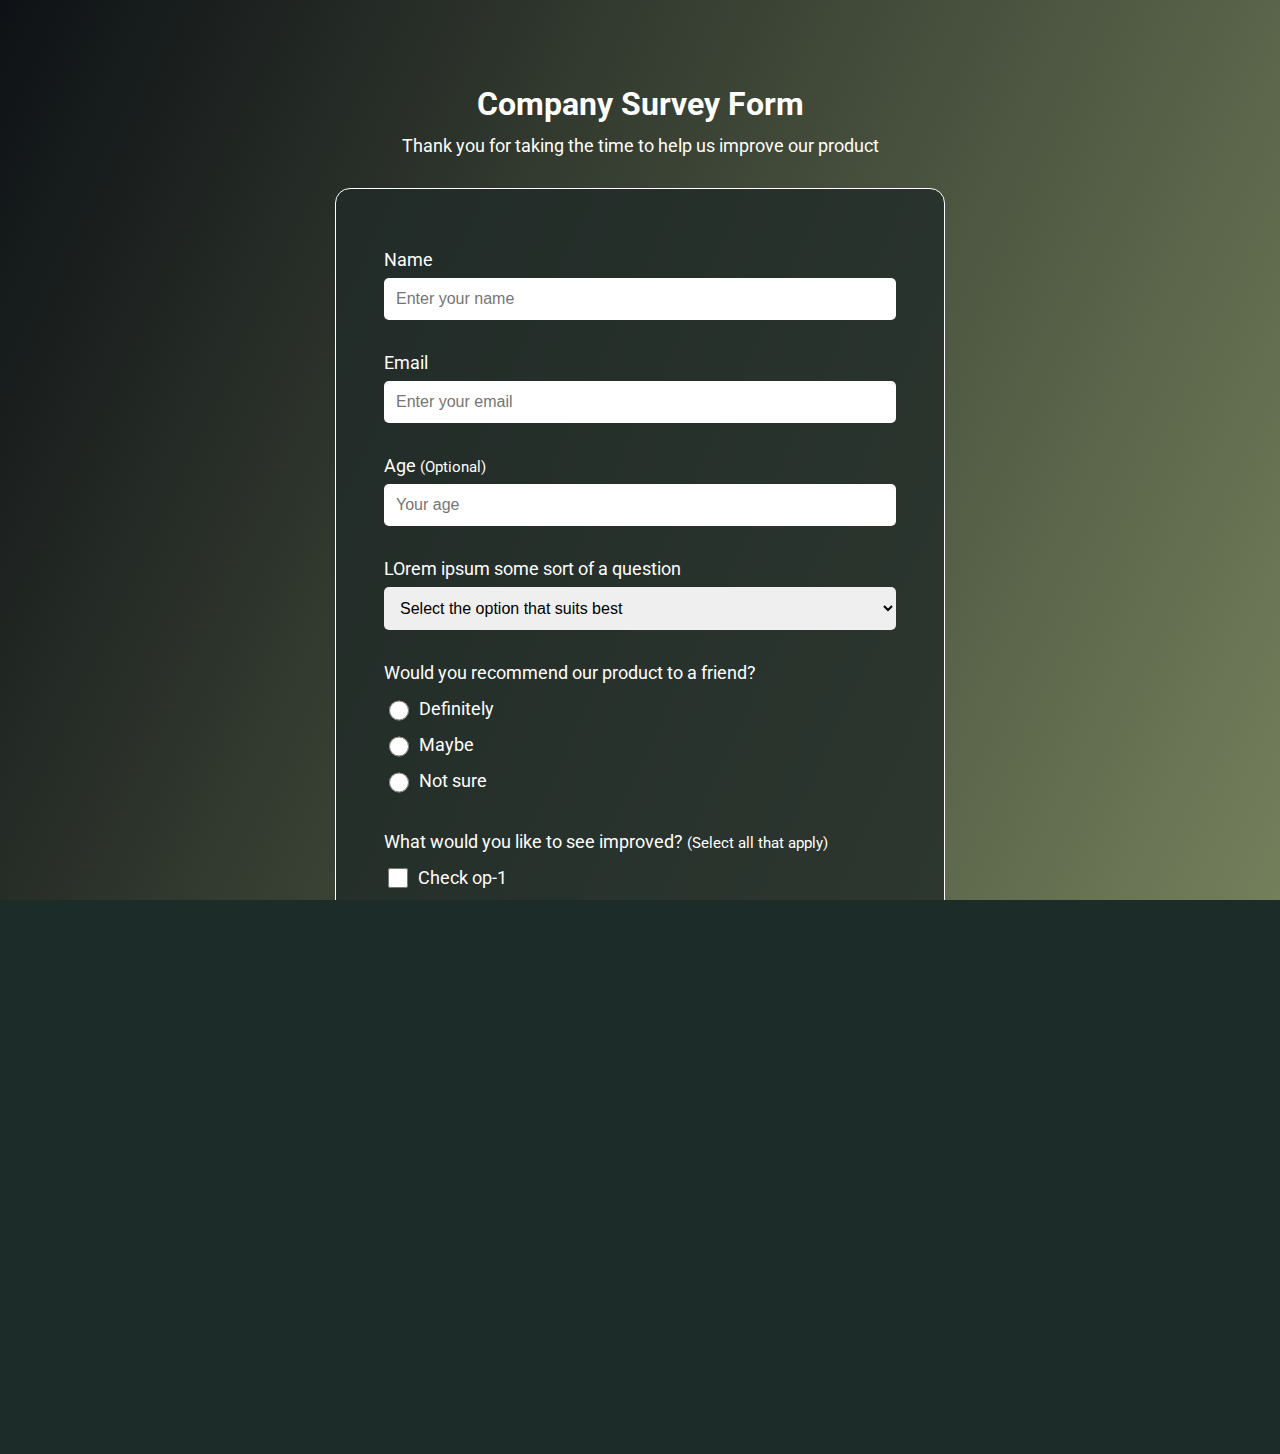
<file: CompanySurvey/index.html>
<!DOCTYPE html>
<html lang="en">

<head>
    <meta charset="UTF-8">
    <meta http-equiv="X-UA-Compatible" content="IE=edge">
    <meta name="viewport" content="width=device-width, initial-scale=1.0">
    <title>Company Form</title>
    <link rel="stylesheet" href="style.css" type="text/css">
</head>

<body>

    <div id="form-block">

        <header>
            <h1 id="title" class="text-center">Company Survey Form</h1>
            <p id="description" class="text-center">Thank you for taking the time to help us improve our product</p>
        </header>
        <form action="#" id="survey-form">
            <div class="input-block">

                <label id="name-label" for="name">Name</label>
                <input placeholder="Enter your name" type="text" id="name" name="name" required class="open-input">

            </div>
            <div class="input-block">

                <label id="email-label" for="email">Email</label>
                <input placeholder="Enter your email" type="email" id="email" name="email" required>

            </div>
            <div class="input-block">

                <label id="number-label" for="age">Age <span class="small">(Optional)</span></label>
                <input placeholder="Your age" min="18" max="25" type="number" name="age" id="number">
            </div>
            <div class="input-block">

                <p>LOrem ipsum some sort of a question</p>
                <select name="dropdown" id="dropdown">
                    <option value disabled selected>Select the option that suits best</option>
                    <option value="option2">Option 2</option>
                    <option value="option3">Option 3</option>
                    <option value="option">Option 4</option>
                    <option value="option">Option 5</option>
                </select>
            </div>
            <div class="input-block">

                <p>Would you recommend our product to a friend?</p>
                <label class="box-label"><input value="definitely" name="radio-selection"
                        type="radio">Definitely</label>
                <label class="box-label"><input value="Maybe" name="radio-selection" type="radio">Maybe</label>
                <label class="box-label"><input name="radio-selection" type="radio" value="Not sure">Not sure</label>

            </div>
            <div class="input-block">

                <p>What would you like to see improved? <span class="small">(Select all that apply)</span></p>
                <label class="box-label"><input type="checkbox" name="user-improve-sugg" value="check-op1">Check
                    op-1</label>
                <label class="box-label"><input type="checkbox" name="user-improve-sugg" value="check-op2">Check
                    op-2</label>
                <label class="box-label"><input type="checkbox" name="user-improve-sugg"
                        value="check-op3">Check-op-3</label>
                <label class="box-label"><input type="checkbox" name="user-improve-sugg"
                        value="check-op4">Check-op-4</label>
                <label class="box-label"><input type="checkbox" name="user-improve-sugg"
                        value="check-op5">Check-op-5</label>
                <label class="box-label"><input type="checkbox" name="user-improve-sugg"
                        value="check-op6">Check-op-6</label>
                <label class="box-label"><input type="checkbox" name="user-improve-sugg"
                        value="check-op7">Check-op-7</label>
            </div>
            <div class="input-block">

                <p for="comments">Any comments or suggestions?</p>
                <textarea name="comments" id="" cols="30" rows="5"></textarea>
            </div>
            <div class="input-block"><input type="submit" value="submit" id="submit"></div>

        </form>
    </div>




</body>

</html>
</file>
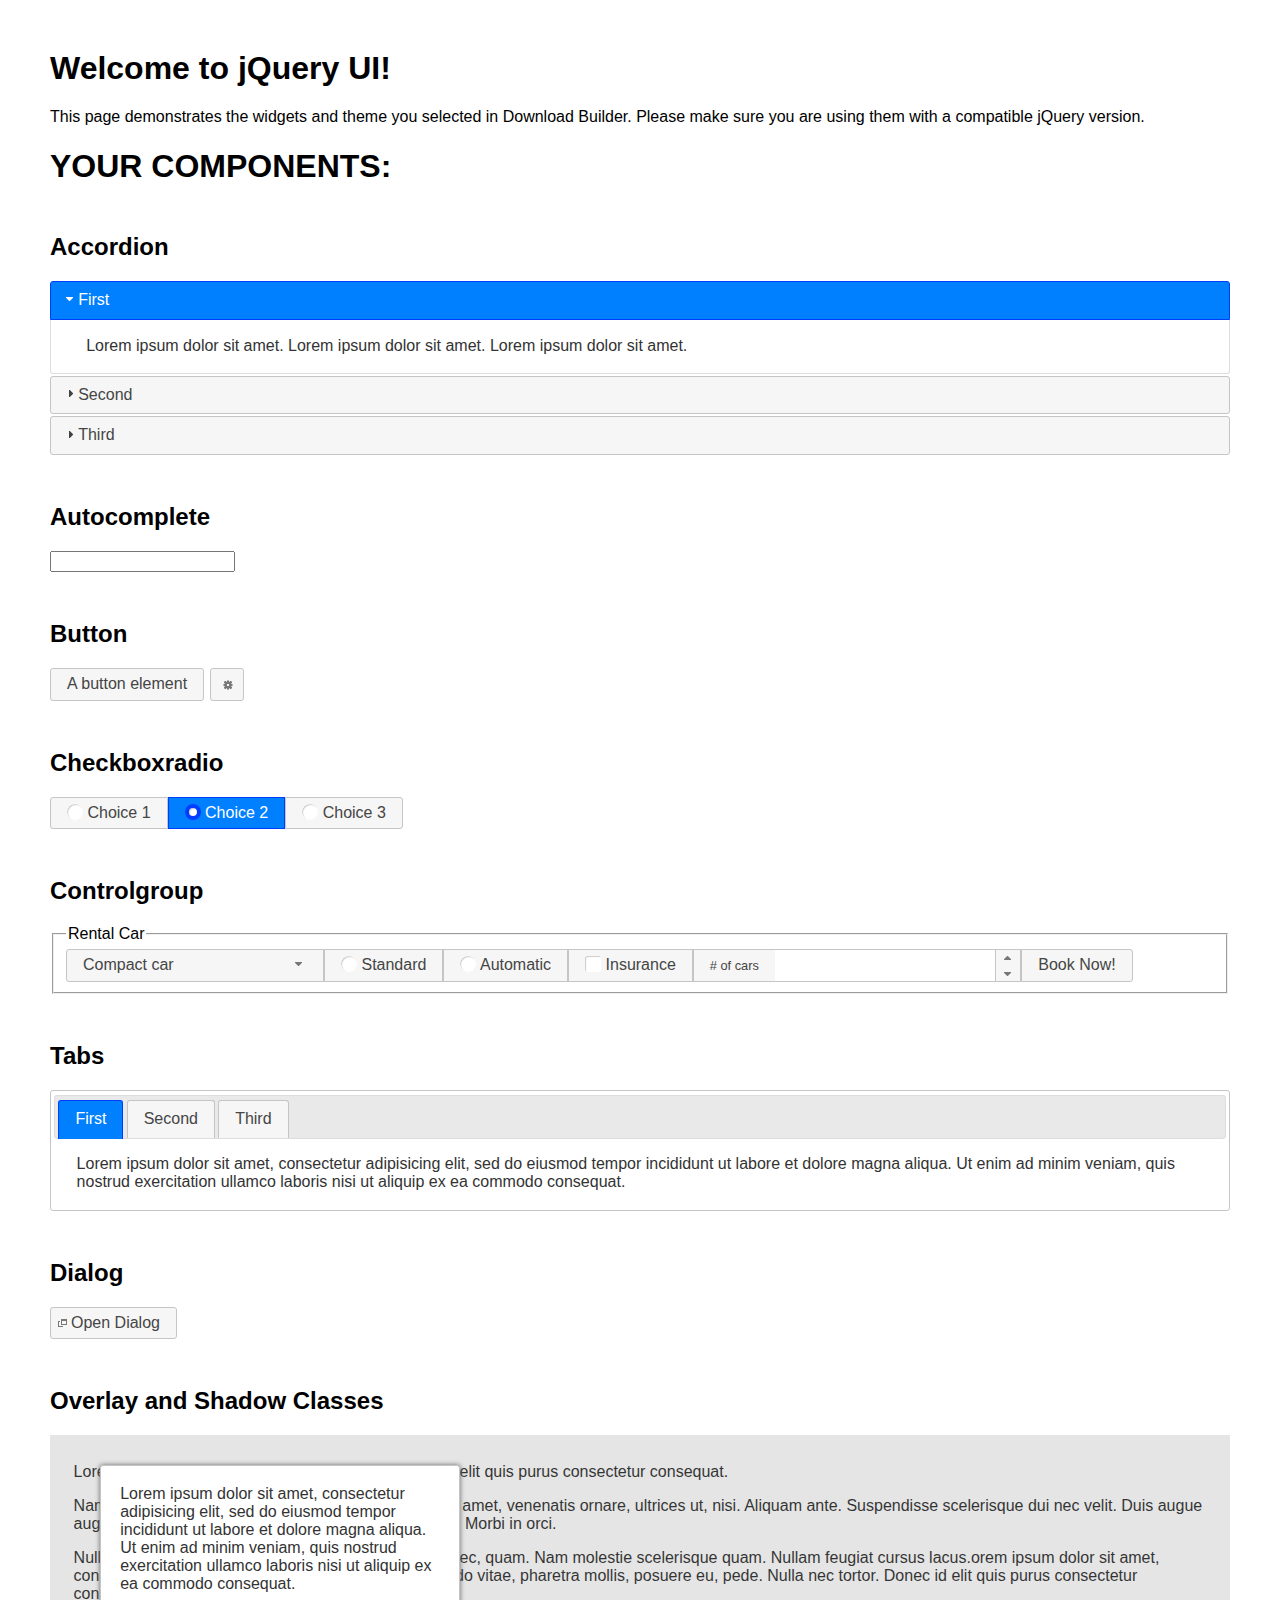
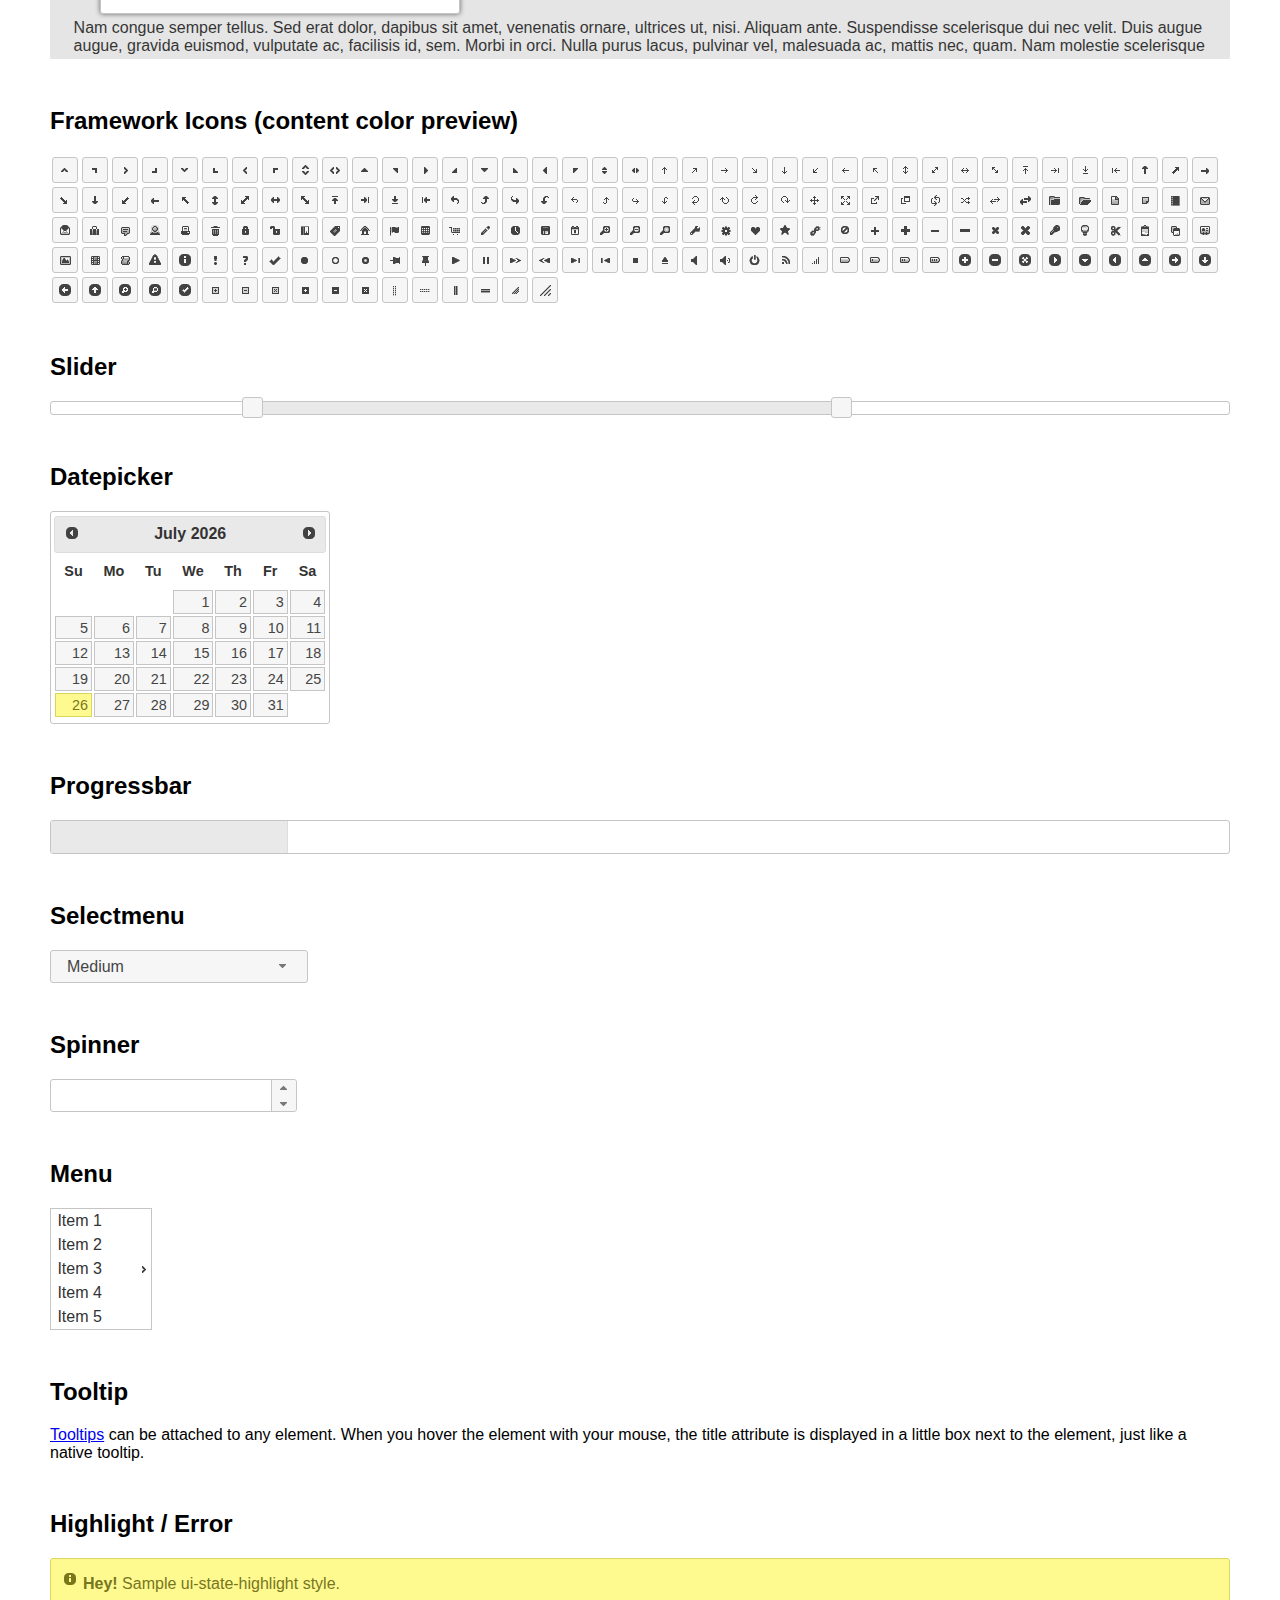
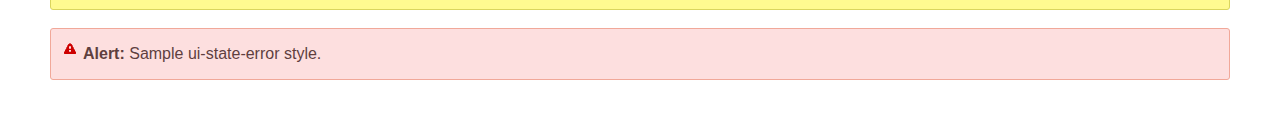
<file: jquery-ui-1.12.1.custom/index.html>
<!doctype html>
<html lang="us">
<head>
	<meta charset="utf-8">
	<title>jQuery UI Example Page</title>
	<link href="jquery-ui.css" rel="stylesheet">
	<style>
	body{
		font-family: "Trebuchet MS", sans-serif;
		margin: 50px;
	}
	.demoHeaders {
		margin-top: 2em;
	}
	#dialog-link {
		padding: .4em 1em .4em 20px;
		text-decoration: none;
		position: relative;
	}
	#dialog-link span.ui-icon {
		margin: 0 5px 0 0;
		position: absolute;
		left: .2em;
		top: 50%;
		margin-top: -8px;
	}
	#icons {
		margin: 0;
		padding: 0;
	}
	#icons li {
		margin: 2px;
		position: relative;
		padding: 4px 0;
		cursor: pointer;
		float: left;
		list-style: none;
	}
	#icons span.ui-icon {
		float: left;
		margin: 0 4px;
	}
	.fakewindowcontain .ui-widget-overlay {
		position: absolute;
	}
	select {
		width: 200px;
	}
	</style>
</head>
<body>

<h1>Welcome to jQuery UI!</h1>

<div class="ui-widget">
	<p>This page demonstrates the widgets and theme you selected in Download Builder. Please make sure you are using them with a compatible jQuery version.</p>
</div>

<h1>YOUR COMPONENTS:</h1>

<!-- Accordion -->
<h2 class="demoHeaders">Accordion</h2>
<div id="accordion">
	<h3>First</h3>
	<div>Lorem ipsum dolor sit amet. Lorem ipsum dolor sit amet. Lorem ipsum dolor sit amet.</div>
	<h3>Second</h3>
	<div>Phasellus mattis tincidunt nibh.</div>
	<h3>Third</h3>
	<div>Nam dui erat, auctor a, dignissim quis.</div>
</div>

<!-- Autocomplete -->
<h2 class="demoHeaders">Autocomplete</h2>
<div>
	<input id="autocomplete" title="type &quot;a&quot;">
</div>

<!-- Button -->
<h2 class="demoHeaders">Button</h2>
<button id="button">A button element</button>
<button id="button-icon">An icon-only button</button>

<!-- Checkboxradio -->
<h2 class="demoHeaders">Checkboxradio</h2>
<form style="margin-top: 1em;">
	<div id="radioset">
		<input type="radio" id="radio1" name="radio"><label for="radio1">Choice 1</label>
		<input type="radio" id="radio2" name="radio" checked="checked"><label for="radio2">Choice 2</label>
		<input type="radio" id="radio3" name="radio"><label for="radio3">Choice 3</label>
	</div>
</form>

<!-- Controlgroup -->
<h2 class="demoHeaders">Controlgroup</h2>
<fieldset>
	<legend>Rental Car</legend>
	<div id="controlgroup">
		<select id="car-type">
			<option>Compact car</option>
			<option>Midsize car</option>
			<option>Full size car</option>
			<option>SUV</option>
			<option>Luxury</option>
			<option>Truck</option>
			<option>Van</option>
		</select>
		<label for="transmission-standard">Standard</label>
		<input type="radio" name="transmission" id="transmission-standard">
		<label for="transmission-automatic">Automatic</label>
		<input type="radio" name="transmission" id="transmission-automatic">
		<label for="insurance">Insurance</label>
		<input type="checkbox" name="insurance" id="insurance">
		<label for="horizontal-spinner" class="ui-controlgroup-label"># of cars</label>
		<input id="horizontal-spinner" class="ui-spinner-input">
		<button>Book Now!</button>
	</div>
</fieldset>

<!-- Tabs -->
<h2 class="demoHeaders">Tabs</h2>
<div id="tabs">
	<ul>
		<li><a href="#tabs-1">First</a></li>
		<li><a href="#tabs-2">Second</a></li>
		<li><a href="#tabs-3">Third</a></li>
	</ul>
	<div id="tabs-1">Lorem ipsum dolor sit amet, consectetur adipisicing elit, sed do eiusmod tempor incididunt ut labore et dolore magna aliqua. Ut enim ad minim veniam, quis nostrud exercitation ullamco laboris nisi ut aliquip ex ea commodo consequat.</div>
	<div id="tabs-2">Phasellus mattis tincidunt nibh. Cras orci urna, blandit id, pretium vel, aliquet ornare, felis. Maecenas scelerisque sem non nisl. Fusce sed lorem in enim dictum bibendum.</div>
	<div id="tabs-3">Nam dui erat, auctor a, dignissim quis, sollicitudin eu, felis. Pellentesque nisi urna, interdum eget, sagittis et, consequat vestibulum, lacus. Mauris porttitor ullamcorper augue.</div>
</div>

<h2 class="demoHeaders">Dialog</h2>
<p>
	<button id="dialog-link" class="ui-button ui-corner-all ui-widget">
		<span class="ui-icon ui-icon-newwin"></span>Open Dialog
	</button>
</p>

<h2 class="demoHeaders">Overlay and Shadow Classes</h2>
<div style="position: relative; width: 96%; height: 200px; padding:1% 2%; overflow:hidden;" class="fakewindowcontain">
	<p>Lorem ipsum dolor sit amet,  Nulla nec tortor. Donec id elit quis purus consectetur consequat. </p><p>Nam congue semper tellus. Sed erat dolor, dapibus sit amet, venenatis ornare, ultrices ut, nisi. Aliquam ante. Suspendisse scelerisque dui nec velit. Duis augue augue, gravida euismod, vulputate ac, facilisis id, sem. Morbi in orci. </p><p>Nulla purus lacus, pulvinar vel, malesuada ac, mattis nec, quam. Nam molestie scelerisque quam. Nullam feugiat cursus lacus.orem ipsum dolor sit amet, consectetur adipiscing elit. Donec libero risus, commodo vitae, pharetra mollis, posuere eu, pede. Nulla nec tortor. Donec id elit quis purus consectetur consequat. </p><p>Nam congue semper tellus. Sed erat dolor, dapibus sit amet, venenatis ornare, ultrices ut, nisi. Aliquam ante. Suspendisse scelerisque dui nec velit. Duis augue augue, gravida euismod, vulputate ac, facilisis id, sem. Morbi in orci. Nulla purus lacus, pulvinar vel, malesuada ac, mattis nec, quam. Nam molestie scelerisque quam. </p><p>Nullam feugiat cursus lacus.orem ipsum dolor sit amet, consectetur adipiscing elit. Donec libero risus, commodo vitae, pharetra mollis, posuere eu, pede. Nulla nec tortor. Donec id elit quis purus consectetur consequat. Nam congue semper tellus. Sed erat dolor, dapibus sit amet, venenatis ornare, ultrices ut, nisi. Aliquam ante. </p><p>Suspendisse scelerisque dui nec velit. Duis augue augue, gravida euismod, vulputate ac, facilisis id, sem. Morbi in orci. Nulla purus lacus, pulvinar vel, malesuada ac, mattis nec, quam. Nam molestie scelerisque quam. Nullam feugiat cursus lacus.orem ipsum dolor sit amet, consectetur adipiscing elit. Donec libero risus, commodo vitae, pharetra mollis, posuere eu, pede. Nulla nec tortor. Donec id elit quis purus consectetur consequat. Nam congue semper tellus. Sed erat dolor, dapibus sit amet, venenatis ornare, ultrices ut, nisi. </p>

	<!-- ui-dialog -->
	<div class="ui-widget-overlay ui-front"></div>
	<div style="position: absolute; width: 320px; left: 50px; top: 30px; padding: 1.2em" class="ui-widget ui-front ui-widget-content ui-corner-all ui-widget-shadow">
		Lorem ipsum dolor sit amet, consectetur adipisicing elit, sed do eiusmod tempor incididunt ut labore et dolore magna aliqua. Ut enim ad minim veniam, quis nostrud exercitation ullamco laboris nisi ut aliquip ex ea commodo consequat.
	</div>

</div>

<!-- ui-dialog -->
<div id="dialog" title="Dialog Title">
	<p>Lorem ipsum dolor sit amet, consectetur adipisicing elit, sed do eiusmod tempor incididunt ut labore et dolore magna aliqua. Ut enim ad minim veniam, quis nostrud exercitation ullamco laboris nisi ut aliquip ex ea commodo consequat.</p>
</div>


<h2 class="demoHeaders">Framework Icons (content color preview)</h2>
<ul id="icons" class="ui-widget ui-helper-clearfix">
	<li class="ui-state-default ui-corner-all" title=".ui-icon-caret-1-n"><span class="ui-icon ui-icon-caret-1-n"></span></li>
	<li class="ui-state-default ui-corner-all" title=".ui-icon-caret-1-ne"><span class="ui-icon ui-icon-caret-1-ne"></span></li>
	<li class="ui-state-default ui-corner-all" title=".ui-icon-caret-1-e"><span class="ui-icon ui-icon-caret-1-e"></span></li>
	<li class="ui-state-default ui-corner-all" title=".ui-icon-caret-1-se"><span class="ui-icon ui-icon-caret-1-se"></span></li>
	<li class="ui-state-default ui-corner-all" title=".ui-icon-caret-1-s"><span class="ui-icon ui-icon-caret-1-s"></span></li>
	<li class="ui-state-default ui-corner-all" title=".ui-icon-caret-1-sw"><span class="ui-icon ui-icon-caret-1-sw"></span></li>
	<li class="ui-state-default ui-corner-all" title=".ui-icon-caret-1-w"><span class="ui-icon ui-icon-caret-1-w"></span></li>
	<li class="ui-state-default ui-corner-all" title=".ui-icon-caret-1-nw"><span class="ui-icon ui-icon-caret-1-nw"></span></li>
	<li class="ui-state-default ui-corner-all" title=".ui-icon-caret-2-n-s"><span class="ui-icon ui-icon-caret-2-n-s"></span></li>
	<li class="ui-state-default ui-corner-all" title=".ui-icon-caret-2-e-w"><span class="ui-icon ui-icon-caret-2-e-w"></span></li>
	<li class="ui-state-default ui-corner-all" title=".ui-icon-triangle-1-n"><span class="ui-icon ui-icon-triangle-1-n"></span></li>
	<li class="ui-state-default ui-corner-all" title=".ui-icon-triangle-1-ne"><span class="ui-icon ui-icon-triangle-1-ne"></span></li>
	<li class="ui-state-default ui-corner-all" title=".ui-icon-triangle-1-e"><span class="ui-icon ui-icon-triangle-1-e"></span></li>
	<li class="ui-state-default ui-corner-all" title=".ui-icon-triangle-1-se"><span class="ui-icon ui-icon-triangle-1-se"></span></li>
	<li class="ui-state-default ui-corner-all" title=".ui-icon-triangle-1-s"><span class="ui-icon ui-icon-triangle-1-s"></span></li>
	<li class="ui-state-default ui-corner-all" title=".ui-icon-triangle-1-sw"><span class="ui-icon ui-icon-triangle-1-sw"></span></li>
	<li class="ui-state-default ui-corner-all" title=".ui-icon-triangle-1-w"><span class="ui-icon ui-icon-triangle-1-w"></span></li>
	<li class="ui-state-default ui-corner-all" title=".ui-icon-triangle-1-nw"><span class="ui-icon ui-icon-triangle-1-nw"></span></li>
	<li class="ui-state-default ui-corner-all" title=".ui-icon-triangle-2-n-s"><span class="ui-icon ui-icon-triangle-2-n-s"></span></li>
	<li class="ui-state-default ui-corner-all" title=".ui-icon-triangle-2-e-w"><span class="ui-icon ui-icon-triangle-2-e-w"></span></li>
	<li class="ui-state-default ui-corner-all" title=".ui-icon-arrow-1-n"><span class="ui-icon ui-icon-arrow-1-n"></span></li>
	<li class="ui-state-default ui-corner-all" title=".ui-icon-arrow-1-ne"><span class="ui-icon ui-icon-arrow-1-ne"></span></li>
	<li class="ui-state-default ui-corner-all" title=".ui-icon-arrow-1-e"><span class="ui-icon ui-icon-arrow-1-e"></span></li>
	<li class="ui-state-default ui-corner-all" title=".ui-icon-arrow-1-se"><span class="ui-icon ui-icon-arrow-1-se"></span></li>
	<li class="ui-state-default ui-corner-all" title=".ui-icon-arrow-1-s"><span class="ui-icon ui-icon-arrow-1-s"></span></li>
	<li class="ui-state-default ui-corner-all" title=".ui-icon-arrow-1-sw"><span class="ui-icon ui-icon-arrow-1-sw"></span></li>
	<li class="ui-state-default ui-corner-all" title=".ui-icon-arrow-1-w"><span class="ui-icon ui-icon-arrow-1-w"></span></li>
	<li class="ui-state-default ui-corner-all" title=".ui-icon-arrow-1-nw"><span class="ui-icon ui-icon-arrow-1-nw"></span></li>
	<li class="ui-state-default ui-corner-all" title=".ui-icon-arrow-2-n-s"><span class="ui-icon ui-icon-arrow-2-n-s"></span></li>
	<li class="ui-state-default ui-corner-all" title=".ui-icon-arrow-2-ne-sw"><span class="ui-icon ui-icon-arrow-2-ne-sw"></span></li>
	<li class="ui-state-default ui-corner-all" title=".ui-icon-arrow-2-e-w"><span class="ui-icon ui-icon-arrow-2-e-w"></span></li>
	<li class="ui-state-default ui-corner-all" title=".ui-icon-arrow-2-se-nw"><span class="ui-icon ui-icon-arrow-2-se-nw"></span></li>
	<li class="ui-state-default ui-corner-all" title=".ui-icon-arrowstop-1-n"><span class="ui-icon ui-icon-arrowstop-1-n"></span></li>
	<li class="ui-state-default ui-corner-all" title=".ui-icon-arrowstop-1-e"><span class="ui-icon ui-icon-arrowstop-1-e"></span></li>
	<li class="ui-state-default ui-corner-all" title=".ui-icon-arrowstop-1-s"><span class="ui-icon ui-icon-arrowstop-1-s"></span></li>
	<li class="ui-state-default ui-corner-all" title=".ui-icon-arrowstop-1-w"><span class="ui-icon ui-icon-arrowstop-1-w"></span></li>
	<li class="ui-state-default ui-corner-all" title=".ui-icon-arrowthick-1-n"><span class="ui-icon ui-icon-arrowthick-1-n"></span></li>
	<li class="ui-state-default ui-corner-all" title=".ui-icon-arrowthick-1-ne"><span class="ui-icon ui-icon-arrowthick-1-ne"></span></li>
	<li class="ui-state-default ui-corner-all" title=".ui-icon-arrowthick-1-e"><span class="ui-icon ui-icon-arrowthick-1-e"></span></li>
	<li class="ui-state-default ui-corner-all" title=".ui-icon-arrowthick-1-se"><span class="ui-icon ui-icon-arrowthick-1-se"></span></li>
	<li class="ui-state-default ui-corner-all" title=".ui-icon-arrowthick-1-s"><span class="ui-icon ui-icon-arrowthick-1-s"></span></li>
	<li class="ui-state-default ui-corner-all" title=".ui-icon-arrowthick-1-sw"><span class="ui-icon ui-icon-arrowthick-1-sw"></span></li>
	<li class="ui-state-default ui-corner-all" title=".ui-icon-arrowthick-1-w"><span class="ui-icon ui-icon-arrowthick-1-w"></span></li>
	<li class="ui-state-default ui-corner-all" title=".ui-icon-arrowthick-1-nw"><span class="ui-icon ui-icon-arrowthick-1-nw"></span></li>
	<li class="ui-state-default ui-corner-all" title=".ui-icon-arrowthick-2-n-s"><span class="ui-icon ui-icon-arrowthick-2-n-s"></span></li>
	<li class="ui-state-default ui-corner-all" title=".ui-icon-arrowthick-2-ne-sw"><span class="ui-icon ui-icon-arrowthick-2-ne-sw"></span></li>
	<li class="ui-state-default ui-corner-all" title=".ui-icon-arrowthick-2-e-w"><span class="ui-icon ui-icon-arrowthick-2-e-w"></span></li>
	<li class="ui-state-default ui-corner-all" title=".ui-icon-arrowthick-2-se-nw"><span class="ui-icon ui-icon-arrowthick-2-se-nw"></span></li>
	<li class="ui-state-default ui-corner-all" title=".ui-icon-arrowthickstop-1-n"><span class="ui-icon ui-icon-arrowthickstop-1-n"></span></li>
	<li class="ui-state-default ui-corner-all" title=".ui-icon-arrowthickstop-1-e"><span class="ui-icon ui-icon-arrowthickstop-1-e"></span></li>
	<li class="ui-state-default ui-corner-all" title=".ui-icon-arrowthickstop-1-s"><span class="ui-icon ui-icon-arrowthickstop-1-s"></span></li>
	<li class="ui-state-default ui-corner-all" title=".ui-icon-arrowthickstop-1-w"><span class="ui-icon ui-icon-arrowthickstop-1-w"></span></li>
	<li class="ui-state-default ui-corner-all" title=".ui-icon-arrowreturnthick-1-w"><span class="ui-icon ui-icon-arrowreturnthick-1-w"></span></li>
	<li class="ui-state-default ui-corner-all" title=".ui-icon-arrowreturnthick-1-n"><span class="ui-icon ui-icon-arrowreturnthick-1-n"></span></li>
	<li class="ui-state-default ui-corner-all" title=".ui-icon-arrowreturnthick-1-e"><span class="ui-icon ui-icon-arrowreturnthick-1-e"></span></li>
	<li class="ui-state-default ui-corner-all" title=".ui-icon-arrowreturnthick-1-s"><span class="ui-icon ui-icon-arrowreturnthick-1-s"></span></li>
	<li class="ui-state-default ui-corner-all" title=".ui-icon-arrowreturn-1-w"><span class="ui-icon ui-icon-arrowreturn-1-w"></span></li>
	<li class="ui-state-default ui-corner-all" title=".ui-icon-arrowreturn-1-n"><span class="ui-icon ui-icon-arrowreturn-1-n"></span></li>
	<li class="ui-state-default ui-corner-all" title=".ui-icon-arrowreturn-1-e"><span class="ui-icon ui-icon-arrowreturn-1-e"></span></li>
	<li class="ui-state-default ui-corner-all" title=".ui-icon-arrowreturn-1-s"><span class="ui-icon ui-icon-arrowreturn-1-s"></span></li>
	<li class="ui-state-default ui-corner-all" title=".ui-icon-arrowrefresh-1-w"><span class="ui-icon ui-icon-arrowrefresh-1-w"></span></li>
	<li class="ui-state-default ui-corner-all" title=".ui-icon-arrowrefresh-1-n"><span class="ui-icon ui-icon-arrowrefresh-1-n"></span></li>
	<li class="ui-state-default ui-corner-all" title=".ui-icon-arrowrefresh-1-e"><span class="ui-icon ui-icon-arrowrefresh-1-e"></span></li>
	<li class="ui-state-default ui-corner-all" title=".ui-icon-arrowrefresh-1-s"><span class="ui-icon ui-icon-arrowrefresh-1-s"></span></li>
	<li class="ui-state-default ui-corner-all" title=".ui-icon-arrow-4"><span class="ui-icon ui-icon-arrow-4"></span></li>
	<li class="ui-state-default ui-corner-all" title=".ui-icon-arrow-4-diag"><span class="ui-icon ui-icon-arrow-4-diag"></span></li>
	<li class="ui-state-default ui-corner-all" title=".ui-icon-extlink"><span class="ui-icon ui-icon-extlink"></span></li>
	<li class="ui-state-default ui-corner-all" title=".ui-icon-newwin"><span class="ui-icon ui-icon-newwin"></span></li>
	<li class="ui-state-default ui-corner-all" title=".ui-icon-refresh"><span class="ui-icon ui-icon-refresh"></span></li>
	<li class="ui-state-default ui-corner-all" title=".ui-icon-shuffle"><span class="ui-icon ui-icon-shuffle"></span></li>
	<li class="ui-state-default ui-corner-all" title=".ui-icon-transfer-e-w"><span class="ui-icon ui-icon-transfer-e-w"></span></li>
	<li class="ui-state-default ui-corner-all" title=".ui-icon-transferthick-e-w"><span class="ui-icon ui-icon-transferthick-e-w"></span></li>
	<li class="ui-state-default ui-corner-all" title=".ui-icon-folder-collapsed"><span class="ui-icon ui-icon-folder-collapsed"></span></li>
	<li class="ui-state-default ui-corner-all" title=".ui-icon-folder-open"><span class="ui-icon ui-icon-folder-open"></span></li>
	<li class="ui-state-default ui-corner-all" title=".ui-icon-document"><span class="ui-icon ui-icon-document"></span></li>
	<li class="ui-state-default ui-corner-all" title=".ui-icon-document-b"><span class="ui-icon ui-icon-document-b"></span></li>
	<li class="ui-state-default ui-corner-all" title=".ui-icon-note"><span class="ui-icon ui-icon-note"></span></li>
	<li class="ui-state-default ui-corner-all" title=".ui-icon-mail-closed"><span class="ui-icon ui-icon-mail-closed"></span></li>
	<li class="ui-state-default ui-corner-all" title=".ui-icon-mail-open"><span class="ui-icon ui-icon-mail-open"></span></li>
	<li class="ui-state-default ui-corner-all" title=".ui-icon-suitcase"><span class="ui-icon ui-icon-suitcase"></span></li>
	<li class="ui-state-default ui-corner-all" title=".ui-icon-comment"><span class="ui-icon ui-icon-comment"></span></li>
	<li class="ui-state-default ui-corner-all" title=".ui-icon-person"><span class="ui-icon ui-icon-person"></span></li>
	<li class="ui-state-default ui-corner-all" title=".ui-icon-print"><span class="ui-icon ui-icon-print"></span></li>
	<li class="ui-state-default ui-corner-all" title=".ui-icon-trash"><span class="ui-icon ui-icon-trash"></span></li>
	<li class="ui-state-default ui-corner-all" title=".ui-icon-locked"><span class="ui-icon ui-icon-locked"></span></li>
	<li class="ui-state-default ui-corner-all" title=".ui-icon-unlocked"><span class="ui-icon ui-icon-unlocked"></span></li>
	<li class="ui-state-default ui-corner-all" title=".ui-icon-bookmark"><span class="ui-icon ui-icon-bookmark"></span></li>
	<li class="ui-state-default ui-corner-all" title=".ui-icon-tag"><span class="ui-icon ui-icon-tag"></span></li>
	<li class="ui-state-default ui-corner-all" title=".ui-icon-home"><span class="ui-icon ui-icon-home"></span></li>
	<li class="ui-state-default ui-corner-all" title=".ui-icon-flag"><span class="ui-icon ui-icon-flag"></span></li>
	<li class="ui-state-default ui-corner-all" title=".ui-icon-calculator"><span class="ui-icon ui-icon-calculator"></span></li>
	<li class="ui-state-default ui-corner-all" title=".ui-icon-cart"><span class="ui-icon ui-icon-cart"></span></li>
	<li class="ui-state-default ui-corner-all" title=".ui-icon-pencil"><span class="ui-icon ui-icon-pencil"></span></li>
	<li class="ui-state-default ui-corner-all" title=".ui-icon-clock"><span class="ui-icon ui-icon-clock"></span></li>
	<li class="ui-state-default ui-corner-all" title=".ui-icon-disk"><span class="ui-icon ui-icon-disk"></span></li>
	<li class="ui-state-default ui-corner-all" title=".ui-icon-calendar"><span class="ui-icon ui-icon-calendar"></span></li>
	<li class="ui-state-default ui-corner-all" title=".ui-icon-zoomin"><span class="ui-icon ui-icon-zoomin"></span></li>
	<li class="ui-state-default ui-corner-all" title=".ui-icon-zoomout"><span class="ui-icon ui-icon-zoomout"></span></li>
	<li class="ui-state-default ui-corner-all" title=".ui-icon-search"><span class="ui-icon ui-icon-search"></span></li>
	<li class="ui-state-default ui-corner-all" title=".ui-icon-wrench"><span class="ui-icon ui-icon-wrench"></span></li>
	<li class="ui-state-default ui-corner-all" title=".ui-icon-gear"><span class="ui-icon ui-icon-gear"></span></li>
	<li class="ui-state-default ui-corner-all" title=".ui-icon-heart"><span class="ui-icon ui-icon-heart"></span></li>
	<li class="ui-state-default ui-corner-all" title=".ui-icon-star"><span class="ui-icon ui-icon-star"></span></li>
	<li class="ui-state-default ui-corner-all" title=".ui-icon-link"><span class="ui-icon ui-icon-link"></span></li>
	<li class="ui-state-default ui-corner-all" title=".ui-icon-cancel"><span class="ui-icon ui-icon-cancel"></span></li>
	<li class="ui-state-default ui-corner-all" title=".ui-icon-plus"><span class="ui-icon ui-icon-plus"></span></li>
	<li class="ui-state-default ui-corner-all" title=".ui-icon-plusthick"><span class="ui-icon ui-icon-plusthick"></span></li>
	<li class="ui-state-default ui-corner-all" title=".ui-icon-minus"><span class="ui-icon ui-icon-minus"></span></li>
	<li class="ui-state-default ui-corner-all" title=".ui-icon-minusthick"><span class="ui-icon ui-icon-minusthick"></span></li>
	<li class="ui-state-default ui-corner-all" title=".ui-icon-close"><span class="ui-icon ui-icon-close"></span></li>
	<li class="ui-state-default ui-corner-all" title=".ui-icon-closethick"><span class="ui-icon ui-icon-closethick"></span></li>
	<li class="ui-state-default ui-corner-all" title=".ui-icon-key"><span class="ui-icon ui-icon-key"></span></li>
	<li class="ui-state-default ui-corner-all" title=".ui-icon-lightbulb"><span class="ui-icon ui-icon-lightbulb"></span></li>
	<li class="ui-state-default ui-corner-all" title=".ui-icon-scissors"><span class="ui-icon ui-icon-scissors"></span></li>
	<li class="ui-state-default ui-corner-all" title=".ui-icon-clipboard"><span class="ui-icon ui-icon-clipboard"></span></li>
	<li class="ui-state-default ui-corner-all" title=".ui-icon-copy"><span class="ui-icon ui-icon-copy"></span></li>
	<li class="ui-state-default ui-corner-all" title=".ui-icon-contact"><span class="ui-icon ui-icon-contact"></span></li>
	<li class="ui-state-default ui-corner-all" title=".ui-icon-image"><span class="ui-icon ui-icon-image"></span></li>
	<li class="ui-state-default ui-corner-all" title=".ui-icon-video"><span class="ui-icon ui-icon-video"></span></li>
	<li class="ui-state-default ui-corner-all" title=".ui-icon-script"><span class="ui-icon ui-icon-script"></span></li>
	<li class="ui-state-default ui-corner-all" title=".ui-icon-alert"><span class="ui-icon ui-icon-alert"></span></li>
	<li class="ui-state-default ui-corner-all" title=".ui-icon-info"><span class="ui-icon ui-icon-info"></span></li>
	<li class="ui-state-default ui-corner-all" title=".ui-icon-notice"><span class="ui-icon ui-icon-notice"></span></li>
	<li class="ui-state-default ui-corner-all" title=".ui-icon-help"><span class="ui-icon ui-icon-help"></span></li>
	<li class="ui-state-default ui-corner-all" title=".ui-icon-check"><span class="ui-icon ui-icon-check"></span></li>
	<li class="ui-state-default ui-corner-all" title=".ui-icon-bullet"><span class="ui-icon ui-icon-bullet"></span></li>
	<li class="ui-state-default ui-corner-all" title=".ui-icon-radio-off"><span class="ui-icon ui-icon-radio-off"></span></li>
	<li class="ui-state-default ui-corner-all" title=".ui-icon-radio-on"><span class="ui-icon ui-icon-radio-on"></span></li>
	<li class="ui-state-default ui-corner-all" title=".ui-icon-pin-w"><span class="ui-icon ui-icon-pin-w"></span></li>
	<li class="ui-state-default ui-corner-all" title=".ui-icon-pin-s"><span class="ui-icon ui-icon-pin-s"></span></li>
	<li class="ui-state-default ui-corner-all" title=".ui-icon-play"><span class="ui-icon ui-icon-play"></span></li>
	<li class="ui-state-default ui-corner-all" title=".ui-icon-pause"><span class="ui-icon ui-icon-pause"></span></li>
	<li class="ui-state-default ui-corner-all" title=".ui-icon-seek-next"><span class="ui-icon ui-icon-seek-next"></span></li>
	<li class="ui-state-default ui-corner-all" title=".ui-icon-seek-prev"><span class="ui-icon ui-icon-seek-prev"></span></li>
	<li class="ui-state-default ui-corner-all" title=".ui-icon-seek-end"><span class="ui-icon ui-icon-seek-end"></span></li>
	<li class="ui-state-default ui-corner-all" title=".ui-icon-seek-first"><span class="ui-icon ui-icon-seek-first"></span></li>
	<li class="ui-state-default ui-corner-all" title=".ui-icon-stop"><span class="ui-icon ui-icon-stop"></span></li>
	<li class="ui-state-default ui-corner-all" title=".ui-icon-eject"><span class="ui-icon ui-icon-eject"></span></li>
	<li class="ui-state-default ui-corner-all" title=".ui-icon-volume-off"><span class="ui-icon ui-icon-volume-off"></span></li>
	<li class="ui-state-default ui-corner-all" title=".ui-icon-volume-on"><span class="ui-icon ui-icon-volume-on"></span></li>
	<li class="ui-state-default ui-corner-all" title=".ui-icon-power"><span class="ui-icon ui-icon-power"></span></li>
	<li class="ui-state-default ui-corner-all" title=".ui-icon-signal-diag"><span class="ui-icon ui-icon-signal-diag"></span></li>
	<li class="ui-state-default ui-corner-all" title=".ui-icon-signal"><span class="ui-icon ui-icon-signal"></span></li>
	<li class="ui-state-default ui-corner-all" title=".ui-icon-battery-0"><span class="ui-icon ui-icon-battery-0"></span></li>
	<li class="ui-state-default ui-corner-all" title=".ui-icon-battery-1"><span class="ui-icon ui-icon-battery-1"></span></li>
	<li class="ui-state-default ui-corner-all" title=".ui-icon-battery-2"><span class="ui-icon ui-icon-battery-2"></span></li>
	<li class="ui-state-default ui-corner-all" title=".ui-icon-battery-3"><span class="ui-icon ui-icon-battery-3"></span></li>
	<li class="ui-state-default ui-corner-all" title=".ui-icon-circle-plus"><span class="ui-icon ui-icon-circle-plus"></span></li>
	<li class="ui-state-default ui-corner-all" title=".ui-icon-circle-minus"><span class="ui-icon ui-icon-circle-minus"></span></li>
	<li class="ui-state-default ui-corner-all" title=".ui-icon-circle-close"><span class="ui-icon ui-icon-circle-close"></span></li>
	<li class="ui-state-default ui-corner-all" title=".ui-icon-circle-triangle-e"><span class="ui-icon ui-icon-circle-triangle-e"></span></li>
	<li class="ui-state-default ui-corner-all" title=".ui-icon-circle-triangle-s"><span class="ui-icon ui-icon-circle-triangle-s"></span></li>
	<li class="ui-state-default ui-corner-all" title=".ui-icon-circle-triangle-w"><span class="ui-icon ui-icon-circle-triangle-w"></span></li>
	<li class="ui-state-default ui-corner-all" title=".ui-icon-circle-triangle-n"><span class="ui-icon ui-icon-circle-triangle-n"></span></li>
	<li class="ui-state-default ui-corner-all" title=".ui-icon-circle-arrow-e"><span class="ui-icon ui-icon-circle-arrow-e"></span></li>
	<li class="ui-state-default ui-corner-all" title=".ui-icon-circle-arrow-s"><span class="ui-icon ui-icon-circle-arrow-s"></span></li>
	<li class="ui-state-default ui-corner-all" title=".ui-icon-circle-arrow-w"><span class="ui-icon ui-icon-circle-arrow-w"></span></li>
	<li class="ui-state-default ui-corner-all" title=".ui-icon-circle-arrow-n"><span class="ui-icon ui-icon-circle-arrow-n"></span></li>
	<li class="ui-state-default ui-corner-all" title=".ui-icon-circle-zoomin"><span class="ui-icon ui-icon-circle-zoomin"></span></li>
	<li class="ui-state-default ui-corner-all" title=".ui-icon-circle-zoomout"><span class="ui-icon ui-icon-circle-zoomout"></span></li>
	<li class="ui-state-default ui-corner-all" title=".ui-icon-circle-check"><span class="ui-icon ui-icon-circle-check"></span></li>
	<li class="ui-state-default ui-corner-all" title=".ui-icon-circlesmall-plus"><span class="ui-icon ui-icon-circlesmall-plus"></span></li>
	<li class="ui-state-default ui-corner-all" title=".ui-icon-circlesmall-minus"><span class="ui-icon ui-icon-circlesmall-minus"></span></li>
	<li class="ui-state-default ui-corner-all" title=".ui-icon-circlesmall-close"><span class="ui-icon ui-icon-circlesmall-close"></span></li>
	<li class="ui-state-default ui-corner-all" title=".ui-icon-squaresmall-plus"><span class="ui-icon ui-icon-squaresmall-plus"></span></li>
	<li class="ui-state-default ui-corner-all" title=".ui-icon-squaresmall-minus"><span class="ui-icon ui-icon-squaresmall-minus"></span></li>
	<li class="ui-state-default ui-corner-all" title=".ui-icon-squaresmall-close"><span class="ui-icon ui-icon-squaresmall-close"></span></li>
	<li class="ui-state-default ui-corner-all" title=".ui-icon-grip-dotted-vertical"><span class="ui-icon ui-icon-grip-dotted-vertical"></span></li>
	<li class="ui-state-default ui-corner-all" title=".ui-icon-grip-dotted-horizontal"><span class="ui-icon ui-icon-grip-dotted-horizontal"></span></li>
	<li class="ui-state-default ui-corner-all" title=".ui-icon-grip-solid-vertical"><span class="ui-icon ui-icon-grip-solid-vertical"></span></li>
	<li class="ui-state-default ui-corner-all" title=".ui-icon-grip-solid-horizontal"><span class="ui-icon ui-icon-grip-solid-horizontal"></span></li>
	<li class="ui-state-default ui-corner-all" title=".ui-icon-gripsmall-diagonal-se"><span class="ui-icon ui-icon-gripsmall-diagonal-se"></span></li>
	<li class="ui-state-default ui-corner-all" title=".ui-icon-grip-diagonal-se"><span class="ui-icon ui-icon-grip-diagonal-se"></span></li>
</ul>

<!-- Slider -->
<h2 class="demoHeaders">Slider</h2>
<div id="slider"></div>

<!-- Datepicker -->
<h2 class="demoHeaders">Datepicker</h2>
<div id="datepicker"></div>

<!-- Progressbar -->
<h2 class="demoHeaders">Progressbar</h2>
<div id="progressbar"></div>

<!-- Progressbar -->
<h2 class="demoHeaders">Selectmenu</h2>
<select id="selectmenu">
	<option>Slower</option>
	<option>Slow</option>
	<option selected="selected">Medium</option>
	<option>Fast</option>
	<option>Faster</option>
</select>

<!-- Spinner -->
<h2 class="demoHeaders">Spinner</h2>
<input id="spinner">

<!-- Menu -->
<h2 class="demoHeaders">Menu</h2>
<ul style="width:100px;" id="menu">
	<li><div>Item 1</div></li>
	<li><div>Item 2</div></li>
	<li><div>Item 3</div>
		<ul>
			<li><div>Item 3-1</div></li>
			<li><div>Item 3-2</div></li>
			<li><div>Item 3-3</div></li>
			<li><div>Item 3-4</div></li>
			<li><div>Item 3-5</div></li>
		</ul>
	</li>
	<li><div>Item 4</div></li>
	<li><div>Item 5</div></li>
</ul>

<!-- Tooltip -->
<h2 class="demoHeaders">Tooltip</h2>
<p id="tooltip">
	<a href="#" title="That&apos;s what this widget is">Tooltips</a> can be attached to any element. When you hover
the element with your mouse, the title attribute is displayed in a little box next to the element, just like a native tooltip.
</p>

<!-- Highlight / Error -->
<h2 class="demoHeaders">Highlight / Error</h2>
<div class="ui-widget">
	<div class="ui-state-highlight ui-corner-all" style="margin-top: 20px; padding: 0 .7em;">
		<p><span class="ui-icon ui-icon-info" style="float: left; margin-right: .3em;"></span>
		<strong>Hey!</strong> Sample ui-state-highlight style.</p>
	</div>
</div>
<br>
<div class="ui-widget">
	<div class="ui-state-error ui-corner-all" style="padding: 0 .7em;">
		<p><span class="ui-icon ui-icon-alert" style="float: left; margin-right: .3em;"></span>
		<strong>Alert:</strong> Sample ui-state-error style.</p>
	</div>
</div>

<script src="external/jquery/jquery.js"></script>
<script src="jquery-ui.js"></script>
<script>
$( "#accordion" ).accordion();

var availableTags = [
	"ActionScript",
	"AppleScript",
	"Asp",
	"BASIC",
	"C",
	"C++",
	"Clojure",
	"COBOL",
	"ColdFusion",
	"Erlang",
	"Fortran",
	"Groovy",
	"Haskell",
	"Java",
	"JavaScript",
	"Lisp",
	"Perl",
	"PHP",
	"Python",
	"Ruby",
	"Scala",
	"Scheme"
];
$( "#autocomplete" ).autocomplete({
	source: availableTags
});

$( "#button" ).button();
$( "#button-icon" ).button({
	icon: "ui-icon-gear",
	showLabel: false
});

$( "#radioset" ).buttonset();

$( "#controlgroup" ).controlgroup();

$( "#tabs" ).tabs();

$( "#dialog" ).dialog({
	autoOpen: false,
	width: 400,
	buttons: [
		{
			text: "Ok",
			click: function() {
				$( this ).dialog( "close" );
			}
		},
		{
			text: "Cancel",
			click: function() {
				$( this ).dialog( "close" );
			}
		}
	]
});

// Link to open the dialog
$( "#dialog-link" ).click(function( event ) {
	$( "#dialog" ).dialog( "open" );
	event.preventDefault();
});

$( "#datepicker" ).datepicker({
	inline: true
});

$( "#slider" ).slider({
	range: true,
	values: [ 17, 67 ]
});

$( "#progressbar" ).progressbar({
	value: 20
});

$( "#spinner" ).spinner();

$( "#menu" ).menu();

$( "#tooltip" ).tooltip();

$( "#selectmenu" ).selectmenu();

// Hover states on the static widgets
$( "#dialog-link, #icons li" ).hover(
	function() {
		$( this ).addClass( "ui-state-hover" );
	},
	function() {
		$( this ).removeClass( "ui-state-hover" );
	}
);
</script>
</body>
</html>
</file>
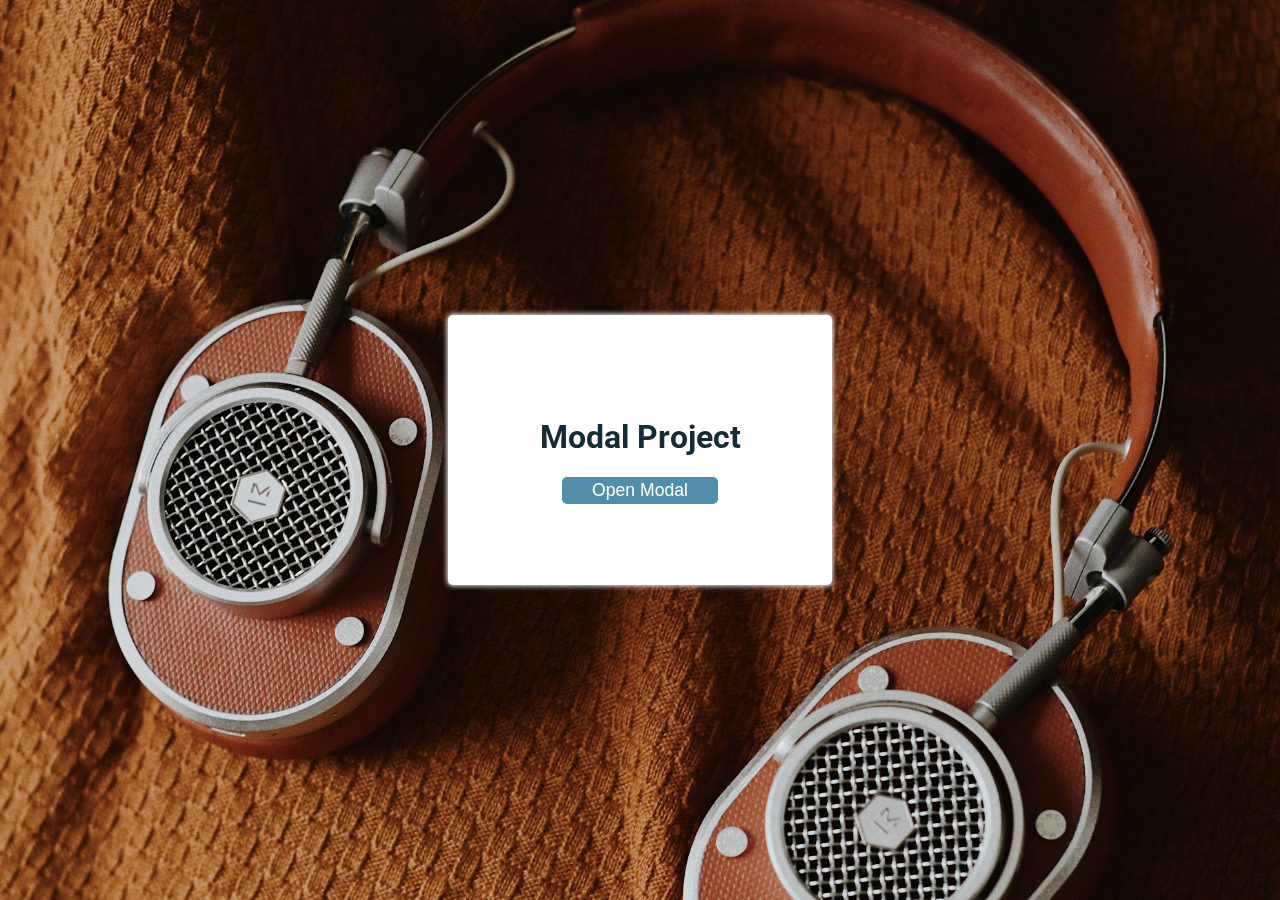
<file: Modal/index.html>
<!DOCTYPE html>
<html lang="en">

<head>
    <meta charset="UTF-8">
    <meta http-equiv="X-UA-Compatible" content="IE=edge">
    <meta name="viewport" content="width=device-width, initial-scale=1.0">
    <title>Modal Project</title>
    <link rel="stylesheet" href="style.css" type="text/css">
    <link rel="stylesheet" href="small-screen.css" type="text/css" media="screen and (max-width:600px)">
    <link rel="stylesheet" href="wide-screen.css" type="text/css" media="screen and (min-width:900px) ">
    <link rel="stylesheet" href="medium-screen.css" type="text/css" media="screen and (max-width:900px) and (min-width:600px)">




</head>

<body>
    <!-- hero -->
    <header class="hero">
        <div class="banner">
            <h1>Modal Project</h1>
            <button class="btn modal-btn">Open Modal</button>
        </div>
    </header>
    <!-- end of hero -->
    <!-- modal -->
    <div class="modal-overlay">
        <div class="modal-container">
            <h3>Subscribe to our Newsletr?</h3>
            <form action="">
                <input type="email" placeholder="youremail@email.com" id="email">
                <input type="submit" value="submit" id="submit">
            </form>
            <p class="err"></p>
            <button class="close-btn">

            </button>
        </div>
    </div>
    <script>
        const modalBtn = document.querySelector(".modal-btn");
        const closeBtn = document.querySelector(".close-btn");
        const overlay = document.querySelector(".modal-overlay");

        modalBtn.onclick = function() {
            overlay.style.visibility = "visible";
        };
        closeBtn.onclick = function() {
            overlay.style.visibility = "hidden";
            err.style.display = "none";

            form.style.display = "block";
            text.innerHTML = "Subscribe to our Newsletr?";
            text.style.fontSize = "1rem";
            email.value = "";

        }

        const submit = document.querySelector("#submit");
        const email = document.querySelector("#email");
        const form = document.querySelector("form");
        const text = document.querySelector("h3");
        const err = document.querySelector(".err");
        let empty = "*Please fill up the form";
        let incorrect = "Your email address is incorrect, please try again";


        form.onsubmit = function(e) {
            e.preventDefault();
            const regexMatch = /^\w+([\.-]?\w+)*@\w+([\.-]?\w+)*(\.\w{2,3})+$/.test(email.value);
            if (!email.value) {
                e.preventDefault();
                err.style.display = "block";
                err.innerHTML = empty;

            } else if (regexMatch) {
                form.style.display = "none";
                text.innerHTML = "Thank you for your subscription!";
                text.style.fontSize = "1.25rem";
                err.style.display = "none";

                //then ajax process
            }

        }
    </script>
</body>

</html>
</file>
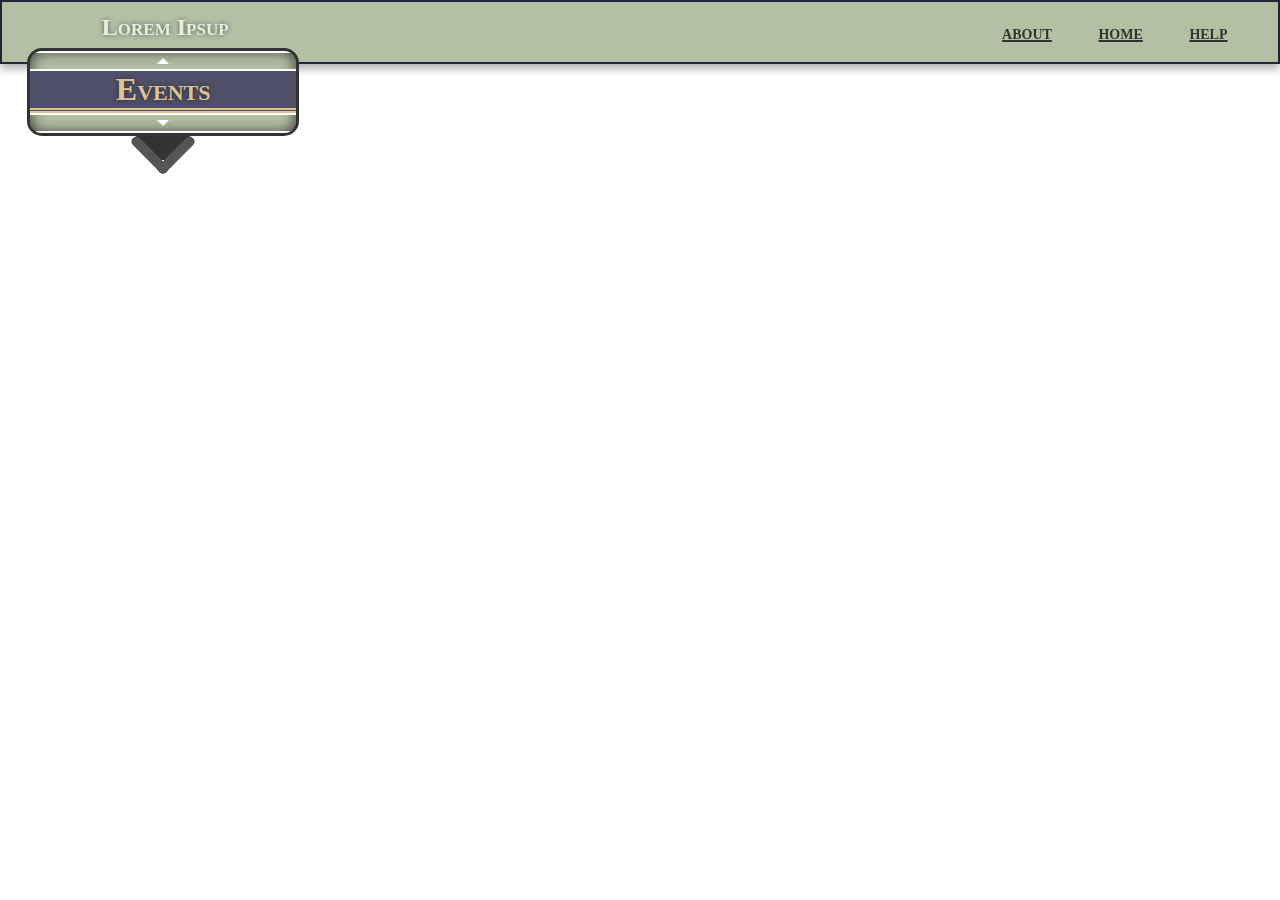
<file: arrowScrollBar_withModal/scrollbar.html>
<!DOCTYPE html>
<html lang="en">

<head>
    <meta charset="UTF-8">
    <meta http-equiv="X-UA-Compatible" content="IE=edge">
    <meta name="viewport" content="width=device-width, initial-scale=1.0">
    <title>Scroll bar with Modal</title>
    <link rel="stylesheet" href="style.css" type="text/css">
    <link rel="stylesheet" href="events-modal.css">
    <!-- jquery -->
    <script src="https://ajax.googleapis.com/ajax/libs/jquery/3.5.1/jquery.min.js"></script>

    <!-- fontAwesome -->
    <!-- <link rel="stylesheet" href="https://use.fontawesome.com/releases/v5.15.4/css/all.css" integrity="sha384-DyZ88mC6Up2uqS4h/KRgHuoeGwBcD4Ng9SiP4dIRy0EXTlnuz47vAwmeGwVChigm" crossorigin="anonymous"> -->

    <!-- slik carouset
    <link rel="stylesheet" type="text/css" href="//cdn.jsdelivr.net/npm/slick-carousel@1.8.1/slick/slick.css" />

    <script type="text/javascript" src="//cdn.jsdelivr.net/npm/slick-carousel@1.8.1/slick/slick.min.js"></script> -->

    <link rel="stylesheet" type="text/css" href="slick-1.8.1/slick/slick.css" />
    <!--// Add the new slick-theme.css if you want the default styling -->
    <link rel="stylesheet" type="text/css" href="slick-1.8.1/slick/slick-theme.css" />
    <script type="text/javascript" src="slick-1.8.1/slick/slick.min.js"></script>


</head>




<body>
    <nav>
        <h2>Lorem Ipsup</h2>
        <div class="nav-btns">
            <button>about</button>
            <button>home</button>
            <button>help</button>
        </div>
    </nav>
    <div class="main">
        <div class="events-wrap">
            <section class="events">
                <span class="arrow" id="events-top-arrow">
                    <div id="up">

                    </div>
                    <!-- <i class="fas fa-caret-up"></i> -->
                </span>
                <h3>Events</h3>
                <ul id="events-list">
                </ul>
                <span class="arrow" id="events-bottom-arrow">
                    <div id="down">

                    </div>
                    <!-- <i class="fas fa-caret-down"></i> -->
                </span>
            </section>
            <div class="big-arrow closed">
            </div>
        </div>
        <nav class="bottom">
            <div class="nav-btns">
                <button>about</button>
                <button>home</button>
                <button>help</button>
            </div>
        </nav>
    </div>
    <div class="events-modal-wrap modal">

        <section class="events-modal">
            <button class="carousel-close close">X</button>
            <h2>Closest Events</h2>


            <div class="events-modal-content slik-carousel">

            </div>



        </section>
    </div>

    <script src="objects.js"></script>

    <script src="event-scroll.js"></script>



    <script type="text/javascript">
        $(document).ready(function() {
            $('.slik-carousel').slick({
                dots: true,
                infinite: true,
                slidesToShow: 1,
                slidesToScroll: 1,
                centerMode: true,
                adaptiveHeight: false,
                variableWidth: true,

            });
        });
    </script>

</body>

</html>
</file>
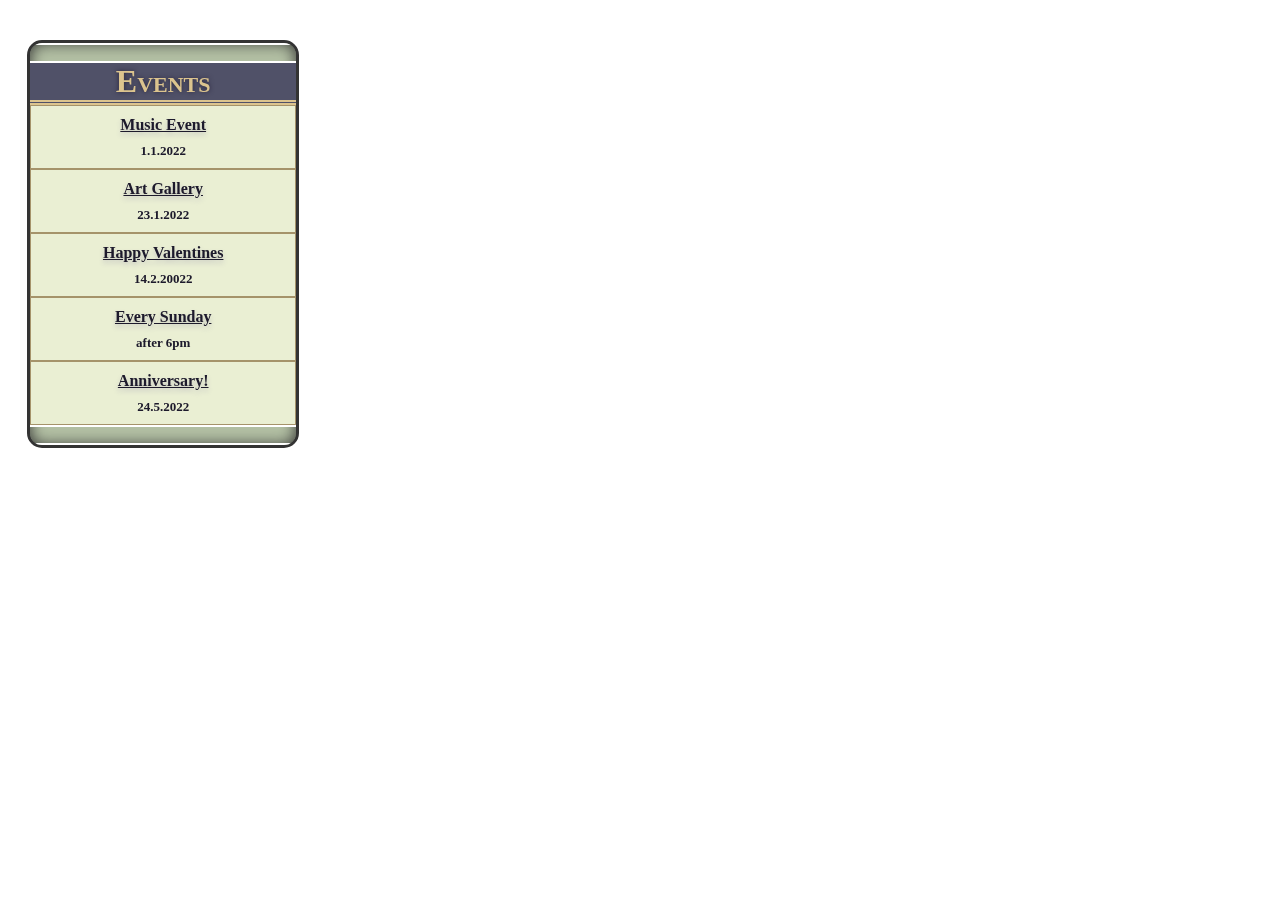
<file: arrowScroll/arrowScrollBar_only/scrollbar.html>
<!DOCTYPE html>
<html lang="en">

<head>
    <meta charset="UTF-8">
    <meta http-equiv="X-UA-Compatible" content="IE=edge">
    <meta name="viewport" content="width=device-width, initial-scale=1.0">
    <title>Scroll bar with arrows</title>
    <link rel="stylesheet" href="style.css" type="text/css">
    <!-- jquery -->
    <script src="https://ajax.googleapis.com/ajax/libs/jquery/3.5.1/jquery.min.js"></script>
    <!-- fontAwesome -->
    <link rel="stylesheet" href="https://use.fontawesome.com/releases/v5.15.4/css/all.css" integrity="sha384-DyZ88mC6Up2uqS4h/KRgHuoeGwBcD4Ng9SiP4dIRy0EXTlnuz47vAwmeGwVChigm" crossorigin="anonymous">
</head>




<body>

    <section class="events">
        <span class="arrow" id="events-top-arrow">
            <i class="fas fa-caret-up"></i>
        </span>
        <h3>Events</h3>
        <ul id="events-list">
            <li class="scroll-top">
                <h4 class="event-name ">Music Event</h4><span class="event-date">1.1.2022</span>
            </li>
            <li>
                <h4 class="event-name yellow">Art Gallery</h4><span class="event-date">
                    23.1.2022
                </span>
            </li>
            <li>
                <h4 class="event-name pink">Happy Valentines</h4>
                <span class="event-date">
                    14.2.20022
                </span>
            </li>
            <li>
                <h4 class="event-name grey">Every Sunday</h4>
                <span class="event-date">
                    after 6pm
                </span>
            </li>
            <li>
                <h4 class="event-name ">Anniversary!</h4>
                <span class="event-date">
                    24.5.2022
                </span>
            </li>
            <li>
                <h4 class="event-name">Ipsum</h4>
                <span class="event-date">
                    2.2.2222
                </span>
            </li>
            <li>
                <h4 class="event-name">Lorem</h4>
                <span class="event-date">
                    1.1.1111
                </span>
            </li>
            <li>
                <h4 class="event-name ">Happy Birthday</h4>
                <span class="event-date">
                    7.8.2022
                </span>
            </li>
            <li>
                <h4 class="event-name">Another</h4>
                <span class="event-date">
                    3.3.3333
                </span>
            </li>
            <li>
                <h4 class="event-name">Holidays</h4>
                <span class="event-date">
                    6.6.6666
                </span>
            </li>
        </ul>
        <span class="arrow" id="events-bottom-arrow">
            <i class="fas fa-caret-down"></i>
        </span>

    </section>
    <section>

        <div class="event-detail-wrap">


        </div>
    </section>
    <script src="event-scroll.js"></script>

</body>

</html>
</file>
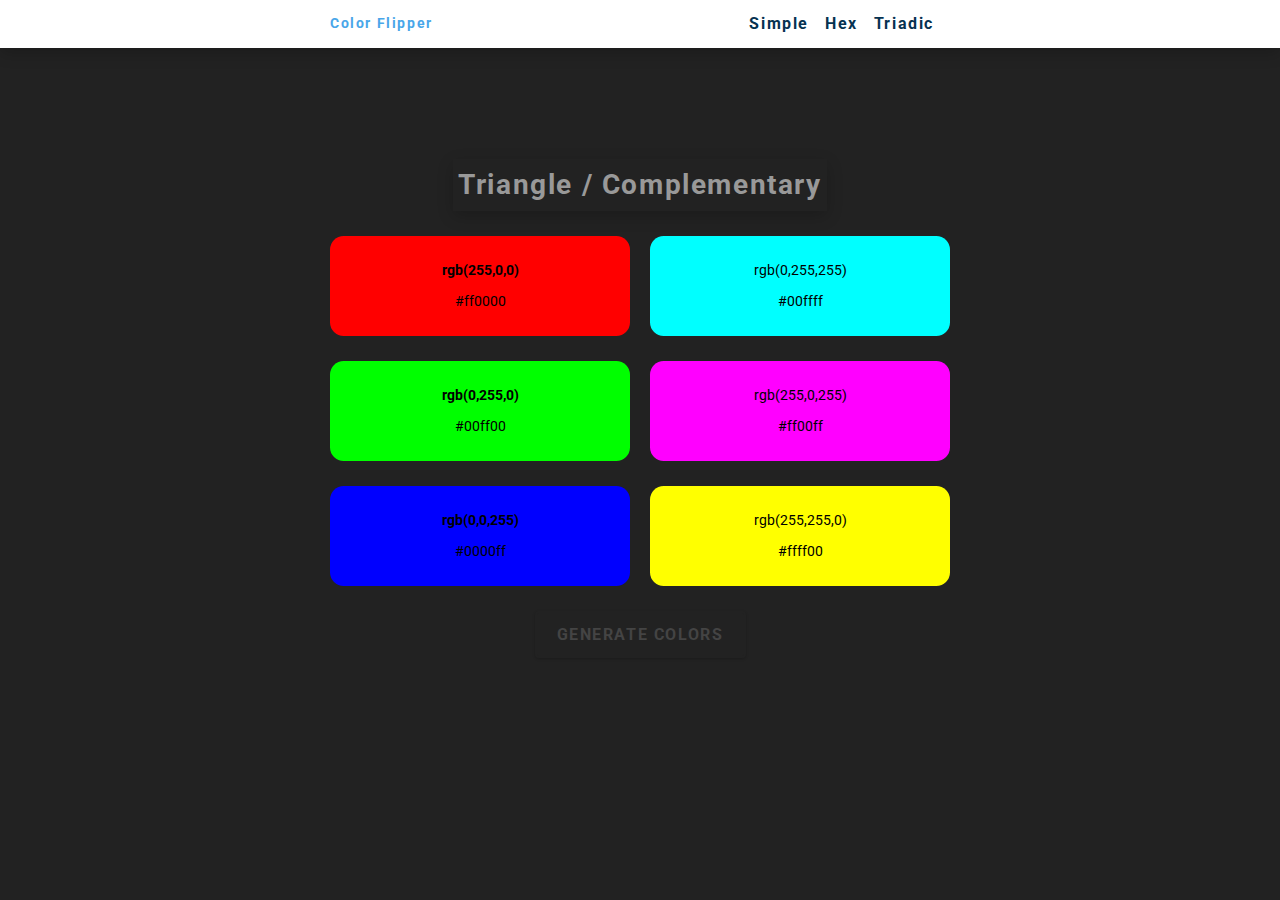
<file: colorFlipper/triadic/triadic.html>
<!DOCTYPE html>
<html lang="en">

<head>
    <meta charset="UTF-8">
    <meta http-equiv="X-UA-Compatible" content="IE=edge">
    <meta name="viewport" content="width=device-width, initial-scale=1.0">
    <title>triadic colors</title>
    <link rel="stylesheet" href="../nav-style.css" type="text/css">

    <link rel="stylesheet" href="triadicStyle.css" type="text/css">
</head>

<body>
    <nav>
        <div class="nav-center">
            <h4>color flipper</h4>
            <ul class="nav-links">
                <li>
                    <a href="../colorflipper.html">simple</a>
                </li>
                <li>
                    <a href="../hex.html">hex</a>
                </li>
                <li>
                    <a href="triadic.html">triadic</a>
                </li>
            </ul>
        </div>
    </nav>
    <main>
        <h1 class="title">Triangle / Complementary</h1>

        <section class="box">
            <div class="color">
                <span class="color-name">
                    rgb(255,0,0)
                </span>
                <span class="color-name-hex">
                    #ff0000
                </span>
            </div>
            <div class="neg-color">
                <span class="neg-color-name">
                    rgb(0,255,255)
                </span>
                <span class="neg-color-name-hex">
                    #00ffff
                </span>
            </div>
        </section>
        <!-- second -->
        <section class="box">
            <div class="color">
                <span class="color-name">
                    rgb(0,255,0)
                </span>
                <span class="color-name-hex">
                    #00ff00
                </span>
            </div>
            <div class="neg-color">
                <span class="neg-color-name">
                    rgb(255,0,255)
                </span>
                <span class="neg-color-name-hex">
                    #ff00ff
                </span>
            </div>
        </section>
        <!-- third -->
        <section class="box">
            <div class="color">
                <span class="color-name">
                    rgb(0,0,255)
                </span>
                <span class="color-name-hex">
                    #0000ff
                </span>
            </div>
            <div class="neg-color">
                <span class="neg-color-name">
                    rgb(255,255,0)
                </span>
                <span class="neg-color-name-hex">
                    #ffff00
                </span>
            </div>
        </section>
        <button class="btn">generate colors</button>
    </main>
    <script src="triadic.js"></script>
</body>

</html>
</file>
<file: CompanySurvey/style.css>
@import url('https://fonts.googleapis.com/css2?family=Roboto&display=swap');
:root {
    --font: 'Roboto', sans-serif;
    --font-white: white;
    --color-darkgreen: rgb(28, 44, 40);
    --color-darkgreen-alpha: rgba(32, 43, 40, 0.8);
    --color-green: #37af65;
}

*::after,
*::before {
    box-sizing: border-box;
}


/*         
        body::before {
            content: '';
            position: fixed;
            top: 0;
            left: 0;
            height: 100%;
            width: 100%;
            z-index: -1;
            background: var(--color-darkgreen);
            background-image: linear-gradient(115deg, rgba(10, 11, 17, 0.8), rgba(152, 163, 113, 0.7)), url(https://i.ibb.co/fpqkTFP/memento-media-2p-Pw5-Glro5-I-unsplash.jpg);
            background-size: cover;
            background-repeat: no-repeat;
            background-position: center;
        } */

body {
    background-attachment: fixed;
    height: 100%;
    width: 100%;
    background: var(--color-darkgreen);
    background-image: linear-gradient(115deg, rgba(10, 11, 17, 0.8), rgba(152, 163, 113, 0.7)), url(https://i.ibb.co/fpqkTFP/memento-media-2p-Pw5-Glro5-I-unsplash.jpg);
    background-size: cover;
    background-repeat: no-repeat;
    background-position: center;
}

body,
html {
    overflow-x: hidden;
    width: 100%;
    height: 100%;
    margin: 0;
    padding: 0;
    font-weight: 400;
    font-family: var(--font);
    font-size: 1rem;
    color: white;
}

#form-block {
    padding: 4rem 0;
    margin-bottom: 0.1vh;
    margin: 0;
}

input,
select,
#submit {
    padding: 0.75rem;
    ;
    border-radius: 5px;
    font-size: 1rem;
    border: none;
}

.small {
    font-size: smaller;
}

.text-center {
    text-align: center;
}

form {
    width: 40%;
    margin: auto;
    border-radius: 15px;
    /* background-color: rgba(5, 5, 10, 0.7); */
    background: var(--color-darkgreen-alpha);
    padding: 1.75rem 3rem;
    margin-bottom: 0.1vh;
    border: 1px solid white;
}

.input-block {
    display: flex;
    flex-direction: column;
    width: 100%;
    margin: 2rem 0;
}

p {
    margin: 0;
}

label,
p {
    font-size: 1.125rem;
    margin-bottom: 0.5rem;
}

input[type="checkbox"],
input[type="radio"] {
    display: inline-block;
    margin-right: 0.625rem;
    min-height: 1.25rem;
    min-width: 1.25rem;
}

#description {
    margin-bottom: 2rem;
}

#title {
    margin-bottom: 0.75rem;
}

.box-label {
    display: flex;
    align-content: center;
    line-height: 1.75rem;
    margin: 0.25rem 0;
}

textarea {
    border-radius: 5px;
}

#submit {
    width: 100%;
    color: inherit;
    font-weight: 300;
    background-color: var(--color-green);
    padding: 0.75rem;
    font-size: 1rem;
}

@media screen and (min-width: 320px) and (max-width: 768px) {
    form {
        width: 90%;
        padding: 2rem 0;
    }
    .input-block {
        width: 80%;
        margin: 1rem auto;
    }
    textarea {
        font-size: 1rem;
        font-family: inherit;
        height: 20vh;
    }
    select {
        font-size: 0.9rem;
    }
}

@media (min-width: 769px) and (max-width:992px) {
    form {
        width: 70%;
    }
}

@media screen and (min-width:900px) and (max-width:1200px) {}
</file>
<file: Modal/style.css>
@import url('https://fonts.googleapis.com/css2?family=Roboto:wght@300&display=swap');
:root {
    --blue: rgb(82, 142, 170);
    --ff-roboto: 'Roboto', sans-serif;
}

.close-btn::before,
.close-btn::after {
    content: "";
    border: 3px solid red;
    border-radius: 5px;
    width: 25px;
    height: 0;
    display: block;
    /* position: absolute; */
    background-color: red;
}

.close-btn::after {
    transform: translateY(-3px) rotate(-45deg);
}

.close-btn::before {
    transform: translateY(3px) rotate(45deg);
}

.close-btn {
    height: 40px;
    background-color: transparent;
    border: none;
}


/* position-close-btn */

.close-btn {
    position: absolute;
    top: -2px;
    right: 0;
}

html {
    background: url(ervan-m-wirawan-ACS0yQxxWZU-unsplash.jpg) no-repeat center fixed;
    background-size: cover;
    font-family: var(--ff-roboto);
}

html,
body {
    margin: 0;
    padding: 0;
}

.hero,
.modal-overlay {
    height: 100%;
    width: 100%;
    position: fixed;
    display: grid;
    place-items: center;
}

h1,
h3 {
    text-align: center;
    font-weight: bold;
    color: rgb(21, 44, 54);
}

h3 {
    font-weight: 700;
}

.btn {
    font-size: 1.1rem;
    border: none;
    padding: 3px 30px;
    background-color: var(--blue);
    border-radius: 5px;
    color: white;
}

.banner,
.modal-container {
    display: flex;
    align-items: center;
    justify-content: center;
    flex-grow: 20px;
    flex-direction: column;
    border-radius: 5px;
}

.modal-container {
    /* visibility: hidden; */
    z-index: 5;
    background-color: white;
    position: relative;
}

.modal-overlay {
    background-color: rgba(39, 63, 75, 0.2);
    visibility: hidden;
    backdrop-filter: blur(2px);
}

.banner {
    box-shadow: 0px 0px 5px 1px whitesmoke;
    /* border: 1px solid black; */
    background-color: rgba(255, 255, 255, 1);
}

form>input {
    padding: 5px;
    font-size: 0.9rem;
    border-radius: 5px;
}

input[type="submit"] {
    background-color: var(--blue);
    color: white;
    border: none;
    cursor: pointer;
}

input[type="submit"]:hover {
    filter: brightness(85%);
}

input[type="email"]:focus {
    outline-color: none !important;
}

button {
    cursor: pointer;
}

.err {
    color: red;
    font-size: small;
    display: none;
}
</file>
<file: Modal/small-screen.css>
.modal-container {
    width: 90vw;
    height: 34vh;
}

.banner {
    width: 90vw;
    height: 35vh;
}
</file>
<file: Modal/wide-screen.css>
.modal-container {
    width: 30vw;
    height: 28vh;
}

.banner {
    width: 30vw;
    height: 30vh;
}
</file>
<file: Modal/medium-screen.css>
.modal-container {
    width: 60vw;
    height: 29vh;
}

.banner {
    width: 60vw;
    height: 30vh;
}
</file>
<file: arrowScrollBar_withModal/style.css>
@import url('https://fonts.googleapis.com/css2?family=Roboto:wght@300&family=Rowdies:wght@300&display=swap');
:root {
    --btn-section-height: 4rem;
    /* set this var to determine how many sections will be in the */
    --sections-amount: 5;
    /* ////////////// */
    --block-width: 17rem;
    /* ///////////////////////////////////// */
    --clr-nav: #333;
    --clr-white: #fff;
    --ff-size-h3: 2rem;
    --ff-size: 1rem;
    --arrow-block-height: 1.25rem;
    --ff-family: Garamond, serif;
    --font-family-roboto: 'Roboto', sans-serif;
    --font-family-rowdies: 'Rowdies', cursive;
    /* /// */
    --clr-dark-purple: rgb(39, 35, 58);
    --clr-independence: rgb(80, 81, 104);
    --clr-laurel-green: rgb(179, 192, 164);
    --clr-laurel-green-dark-opac: rgba(179, 192, 164, 0.2);
    --clr-beige: rgb(234, 239, 211);
    --clr-gold-crayola: rgb(220, 196, 142);
    --hover-filter: brightness(86%);
    --top-position: 3rem;
    --left-position: 1.7rem;
}

* {
    margin: 0;
    padding: 0;
    box-sizing: border-box;
}


/* colors and style */

.events {
    background-color: var(--clr-laurel-green);
    border: 3px solid var(--clr-nav);
    border-radius: 15px;
    box-shadow: inset 0 0 15px var(--clr-nav);
    font-family: var(--ff-family);
}

.events ul {
    background-color: var(--clr-beige);
}

.events h3 {
    font-variant: small-caps;
    font-size: var(--ff-size-h3);
    color: var(--clr-gold-crayola);
    background-color: var(--clr-independence);
    border-bottom: 5px double var(--clr-gold-crayola);
    box-shadow: inset 0 0 15px var(--clr-gold-2);
    text-shadow: 0 0 5px var(--clr-dark-purple);
}

.events h4 {
    color: var(--clr-dark-purple);
    text-decoration: underline;
    font-size: var(--ff-size);
    text-shadow: 0 3px 5px var(--clr-white);
}

.events li {
    filter: brightness(75%);
    border: 1px solid var(--clr-gold-crayola);
    color: var(--clr-dark-purple);
    font-weight: 600;
}

.events li:hover {
    filter: brightness(140%);
    background-color: rgba(179, 172, 164, 0.6);
}

.events li:active {
    background-color: rgba(179, 172, 164, 0.8);
    filter: brightness(100%);
}

.events .arrow {
    /* background-color: ; */
    color: var(--clr-white);
    border-top: var(--clr-white) 2px solid;
    border-bottom: var(--clr-white) 2px solid;
}

.events .event-date {
    color: var(--clr-dark-purple);
    font-size: small;
}


/* /////////////////////// */

.pink {
    text-shadow: 0 0 5px pink !important;
}

.yellow {
    text-shadow: 0 0 5px yellow !important;
}

.grey {
    text-shadow: 0 0 5px grey !important;
}

.cyan {
    text-shadow: 0 0 5px cyan !important;
}


/* positioning */

* {
    box-sizing: border-box;
}

.events {
    overflow: hidden;
    width: var(--block-width);
}

.events h3 {
    text-align: center;
    margin: 0;
}

.events h4 {
    text-align: center;
    margin: 0;
}

.events ul {
    display: none;
    margin: 0;
    padding: 0;
    overflow-y: scroll;
    height: calc(var(--btn-section-height) * var(--sections-amount));
    -ms-overflow-style: none;
    /* IE and Edge */
    scrollbar-width: none;
    scroll-snap-type: y mandatory;
}

.events ul::-webkit-scrollbar {
    display: none;
}

.events li {
    display: grid;
    place-items: center;
    padding: 5px 0;
    height: var(--btn-section-height);
    /* scroll-snap */
    scroll-snap-align: start;
    scroll-snap-stop: normal;
    cursor: pointer;
}

.events .arrow {
    height: var(--arrow-block-height);
    display: grid;
    place-items: center;
    /* cursor: pointer; */
}


/*/////////////////////////*/

.big-arrow::after,
.big-arrow::before {
    content: '';
    border-top: 10px solid #555;
    width: 3rem;
    position: absolute;
    border-radius: 5px;
    z-index: 0;
    background-color: #333;
    cursor: pointer;
    bottom: 0;
}

.big-arrow:after {
    transform: rotate(45deg);
    right: 46%;
}

.big-arrow:before {
    transform: rotate(-45deg);
    left: 46%;
}

.events-wrap {
    margin: 0;
    padding: 0;
    /* pos */
    position: fixed;
    top: var(--top-position, 40px);
    left: var(--left-position, 1.7rem);
    max-width: var(--block-width);
}

.big-arrow {
    padding: 0;
    margin: auto;
    cursor: pointer;
    width: 20%;
    background-color: #333;
    height: 1.5rem;
    z-index: -6;
    border-radius: 0 0 50px 50px;
}

section {
    z-index: 5;
}

@media screen and (max-width:600px) {
    .events-wrap {
        position: relative;
        margin: auto;
        left: auto;
    }
    .events .arrow {
        height: calc(var(--arrow-block-height) * 1.5);
    }
    nav h2 {
        position: relative !important;
        margin: auto;
        left: auto !important;
    }
}


/* /////////////////////////////////// */

nav {
    position: fixed;
    height: var(--btn-section-height);
    background-color: var(--clr-laurel-green);
    width: 100vw;
    border: 2px solid var(--clr-dark-purple);
    /* border-top: none; */
    box-shadow: 0 5px 8px rgba(0, 0, 0, 0.3);
}

nav h2 {
    color: var(--clr-beige);
    /* color: var(--clr-dark-purple); */
    text-shadow: 0 0 5px var(--clr-independence);
    text-align: center;
    width: var(--block-width);
    position: absolute;
    left: var(--left-position);
    top: calc(var(--top-position) * 0.25);
    font-variant-caps: small-caps;
}

.nav-btns {
    position: absolute;
    right: var(--left-position);
    font-variant-caps: small-caps;
    width: var(--block-width);
    display: flex;
    justify-content: space-around;
    height: 100%;
}

.nav-btns button {
    background-color: transparent;
    border: none;
    text-decoration: underline;
    font-weight: bold;
    font-size: 1.25rem;
    font-variant-caps: small-caps;
    color: #333;
    font-family: var(--ff-family);
}

nav.bottom {
    display: none;
}

@media screen and (max-width:600px) {
    nav .nav-btns {
        display: none;
    }
    nav.bottom {
        position: absolute;
        bottom: 0;
        display: block;
    }
    .bottom .nav-btns {
        position: static;
        margin: auto;
        display: flex;
    }
}

.main {
    min-height: 100vh;
    padding-bottom: var(--btn-section-height);
    position: relative;
}


/* ///////////////////////// */

#up {
    width: 0;
    height: 0;
    border-left: 6px solid transparent;
    border-right: 6px solid transparent;
    border-bottom: 6px solid #fff;
}

#down {
    width: 0;
    height: 0;
    border-left: 6px solid transparent;
    border-right: 6px solid transparent;
    border-top: 6px solid #fff;
}
</file>
<file: arrowScrollBar_withModal/events-modal.css>
:root {
                         --radius: 0.875rem;
                         --modal-h2-height: 3rem;
                     }
                     
                     html {
                         overflow: scroll;
                         overflow-x: hidden;
                     }
                     
                      ::-webkit-scrollbar {
                         width: 0;
                         /* Remove scrollbar space */
                         background: transparent;
                         /* Optional: just make scrollbar invisible */
                     }
                     /* Optional: show position indicator in red */
                     
                      ::-webkit-scrollbar-thumb {
                         background: #FF0000;
                     }
                     
                     * {
                         box-sizing: border-box
                     }
                     
                     h3 {
                         text-align: center;
                     }
                     
                     .modal {
                         top: 0;
                         z-index: 5;
                         position: fixed;
                         height: 120vh;
                         width: 100vw;
                         background: rgba(0, 0, 0, 0.5);
                         margin-top: -3rem;
                         display: grid;
                         place-items: center;
                         display: none;
                     }
                     
                     .events-modal {
                         width: 60vw;
                         height: 70vh;
                         margin: auto;
                         /* border-top: 5px solid white;
border-bottom: 5px solid white; */
                         border: 5px solid #fff;
                         border-radius: var(--radius);
                         background-color: var(--clr-laurel-green-dark-opac);
                     }
                     
                     .events-modal h2 {
                         text-align: center;
                         height: var(--modal-h2-height);
                         line-height: var(--modal-h2-height);
                         position: relative;
                         top: -35px;
                         z-index: 5;
                         font-size: 1.75rem;
                         color: var(--clr-dark-purple);
                         text-shadow: 0 0 3px var(--clr-beige);
                         margin-bottom: -1.5rem;
                     }
                     
                     .slik-carousel {
                         margin: auto;
                         height: calc(100% - 3rem);
                         display: flex !important;
                     }
                     
                     .event-description-slide {
                         border-radius: var(--radius);
                         background-color: var(--clr-laurel-green);
                         margin: 0 30px 0 30px;
                         width: 56vw;
                         color: white;
                         border: 5px solid var(--clr-gold-crayola);
                     }
                     /* ////////////// */
                     /* carousel container */
                     
                     .event-description-slide h3 {
                         height: 2.5rem;
                         grid-area: head;
                         outline: 1px solid var(--clr-beige);
                         width: 90%;
                         background-color: var(--clr-dark-purple);
                         line-height: 2.5rem;
                         border-radius: var(--radius);
                     }
                     /* .carousel-time-grid {
    display: grid;
    grid-template-columns: 1fr 1fr;
    place-items: center;
    height: 4rem;
    font-size: 1.5rem;
} */
                     
                     .slider-content {
                         height: 60vh;
                         display: grid;
                         flex-direction: column;
                         padding: 2rem;
                         /* height: inherit !important; */
                         grid-template-rows: 15% 15% 55% 15%;
                         grid-template-columns: 1fr 1fr;
                         grid-template-areas: 'head head'' date time '' cont cont'' btn btn';
                         align-content: stretch;
                         justify-content: center;
                         align-items: center;
                         justify-items: center;
                         gap: 5px
                     }
                     
                     .slider-content .description {
                         grid-area: cont;
                         /* color: var(--clr-dark-purple); */
                         color: #fff;
                         font-family: Arial, Helvetica, sans-serif;
                         overflow-y: scroll;
                         height: 90%;
                         width: 90%;
                         text-align: center;
                         border: 1px solid white;
                         border-radius: var(--radius);
                         display: grid;
                         place-items: center;
                         padding: 1rem;
                         background-color: #333;
                     }
                     
                     .description p {}
                     
                     .slider-content .carousel-date {
                         grid-area: date;
                     }
                     
                     .slider-content .carousel-time {
                         grid-area: time;
                     }
                     
                     .slider-content .dateTime {
                         color: var(--clr-independence);
                         font-size: 1.35rem;
                         border-left: 1px solid white;
                         border-right: 1px solid white;
                         /* border-radius: var(--radius); */
                         padding: 5px;
                         display: flex;
                         flex-direction: column;
                         justify-content: space-around;
                         align-items: center;
                         width: 60%;
                         height: 100%;
                         background-color: rgba(0, 0, 0, 0.1);
                         text-shadow: 0 0 1px #fff;
                         font-weight: 600;
                     }
                     
                     .carousel-btn {
                         grid-area: btn;
                     }
                     
                     .carousel-btn button {
                         font-size: 1.45rem !important;
                         font-family: var(--ff-family);
                         border: 1px solid var(--clr-independence);
                         border: 5px solid var(--clr-gold-crayola);
                         border-radius: var(--radius);
                         padding: 0.5rem;
                         background-color: var(--clr-dark-purple);
                         color: var(--clr-beige);
                         outline: 1px solid white;
                         cursor: pointer;
                         box-shadow: inset 0 0 5px #fff;
                     }
                     
                     .carousel-btn button:hover {
                         filter: brightness(115%);
                         color: pink;
                     }
                     
                     .carousel-close {
                         position: fixed;
                         top: 13vh;
                         right: 18vw;
                         float: right;
                         background-color: transparent;
                         font-size: 2rem;
                         font-weight: 900;
                         color: white;
                         border: none;
                         cursor: pointer;
                         height: 2.5rem;
                         width: 2.5rem;
                         line-height: 2.5rem;
                     }
                     
                     .carousel-close:hover {
                         filter: brightness(85%);
                         border-radius: 50%;
                         border: 1px solid white;
                     }
</file>
<file: arrowScroll/arrowScrollBar_only/style.css>
@import url('https://fonts.googleapis.com/css2?family=Roboto:wght@300&family=Rowdies:wght@300&display=swap');
:root {
    --btn-section-height: 4rem;
    /* set this var to determine how many sections will be in the */
    --sections-amount: 5;
    /* ////////////// */
    --block-width: 17rem;
    /* ///////////////////////////////////// */
    --clr-nav: #333;
    --clr-white: #fff;
    --ff-size-h3: 2rem;
    --ff-size: 1rem;
    --arrow-block-height: 1.25rem;
    --ff-family: Garamond, serif;
    --font-family-roboto: 'Roboto', sans-serif;
    --font-family-rowdies: 'Rowdies', cursive;
    /* /// */
    --clr-dark-purple: rgb(39, 35, 58);
    --clr-independence: rgb(80, 81, 104);
    --clr-laurel-green: rgb(179, 192, 164);
    --clr-beige: rgb(234, 239, 211);
    --clr-gold-crayola: rgb(220, 196, 142);
    --hover-filter: brightness(86%);
}


/* colors and style */

.events {
    background-color: var(--clr-laurel-green);
    border: 3px solid var(--clr-nav);
    border-radius: 15px;
    box-shadow: inset 0 0 15px var(--clr-nav);
    font-family: var(--ff-family);
}

.events ul {
    background-color: var(--clr-beige);
}

.events h3 {
    font-variant: small-caps;
    font-size: var(--ff-size-h3);
    color: var(--clr-gold-crayola);
    background-color: var(--clr-independence);
    border-bottom: 5px double var(--clr-gold-crayola);
    box-shadow: inset 0 0 15px var(--clr-gold-2);
    text-shadow: 0 0 5px var(--clr-dark-purple);
}

.events h4 {
    color: var(--clr-dark-purple);
    text-decoration: underline;
    font-size: var(--ff-size);
    text-shadow: 0 3px 5px var(--clr-white);
}

.events li {
    filter: brightness(75%);
    border: 1px solid var(--clr-gold-crayola);
    color: var(--clr-dark-purple);
    font-weight: 600;
}

.events li:hover {
    filter: brightness(140%);
    background-color: rgba(179, 172, 164, 0.6);
}

.events li:active {
    background-color: rgba(179, 172, 164, 0.8);
    filter: brightness(100%);
}

.events .arrow {
    /* background-color: ; */
    color: var(--clr-white);
    border-top: var(--clr-white) 2px solid;
    border-bottom: var(--clr-white) 2px solid;
}

.events .event-date {
    color: var(--clr-dark-purple);
    font-size: small;
}


/* /////////////////////// */

.pink {
    text-shadow: 0 0 5px pink;
}

.yellow {
    text-shadow: 0 0 5px yellow;
}

.grey {
    text-shadow: 0 0 5px grey;
}


/* positioning */

* {
    box-sizing: border-box;
}

.events {
    overflow: hidden;
    width: var(--block-width);
    padding: 0;
    /* pos */
    position: fixed;
    top: 40px;
    left: 1.7rem;
}

.events h3 {
    text-align: center;
    margin: 0;
}

.events h4 {
    text-align: center;
    margin: 0;
}

.events ul {
    margin: 0;
    padding: 0;
    overflow-y: scroll;
    height: calc(var(--btn-section-height) * var(--sections-amount));
    -ms-overflow-style: none;
    /* IE and Edge */
    scrollbar-width: none;
    scroll-snap-type: y mandatory;
}

.events ul::-webkit-scrollbar {
    display: none;
}

.events li {
    display: grid;
    place-items: center;
    padding: 5px 0;
    height: var(--btn-section-height);
    /* scroll-snap */
    scroll-snap-align: start;
    scroll-snap-stop: normal;
    cursor: pointer;
}

.events .arrow {
    height: var(--arrow-block-height);
    display: grid;
    place-items: center;
    cursor: pointer;
}
</file>
<file: colorFlipper/nav-style.css>
@import url("https://fonts.googleapis.com/css?family=Open+Sans|Roboto:400,700&display=swap");
:root {
    --spacing: 0.1rem;
    --ff-primary: "Roboto", sans-serif;
    --ff-secondary: "Open Sans", sans-serif;
    --transition: all 0.3s linear;
    --radius: 0.25rem;
    --light-shadow: 0 5px 15px rgba(0, 0, 0, 0.1);
    --dark-shadow: 0 5px 15px rgba(0, 0, 0, 0.2);
    --clr-primary-1: hsl(205, 86%, 17%);
    --clr-primary-2: hsl(205, 78%, 60%);
    --clr-black: #222;
    --fixed-width: 620px;
}

*,
::after,
::before {
    margin: 0;
    padding: 0;
    box-sizing: border-box;
}

body,
html {
    margin: 0;
    padding: 0;
}

h4,
h2 {
    letter-spacing: var(--spacing);
    text-transform: capitalize;
    line-height: 1.25;
    margin-bottom: 0.75rem;
    font-family: var(--ff-primary);
}

h2 {
    font-size: 2rem;
}

h4 {
    font-size: 0.875rem;
}

li {
    list-style: none;
}

a {
    text-decoration: none;
}

nav {
    background: white;
    height: 3rem;
    display: grid;
    align-items: center;
    box-shadow: var(--dark-shadow);
}

.nav-center {
    width: 90vw;
    max-width: var(--fixed-width);
    margin: 0 auto;
    display: flex;
    align-items: center;
    justify-content: space-between;
}

.nav-center h4 {
    margin-bottom: 0;
    color: var(--clr-primary-2);
}

.nav-links {
    display: flex;
}

nav a {
    text-transform: capitalize;
    font-weight: 700;
    font-size: 1rem;
    color: var(--clr-primary-1);
    letter-spacing: var(--spacing);
    margin-right: 1rem;
}

nav a:hover {
    color: var(--clr-primary-2);
}
</file>
<file: colorFlipper/triadic/triadicStyle.css>
body,
html {
    margin: 0;
    padding: 0;
}

body {
    font-family: var(--ff-primary);
    background: #222;
    line-height: 1.5;
    font-size: 0.875rem;
}

.box {
    display: flex;
    gap: 20px;
}

.color,
.neg-color {
    width: 300px;
    height: 100px;
    border-radius: 0.857rem;
    display: flex;
    align-items: center;
    flex-direction: column;
    justify-content: center;
    gap: 10px;
}

@media screen and (max-device-width: 600px) {
    .color,
    .neg-color {
        width: 120px;
    }
}

.box:first-of-type .color {
    background-color: rgb(255, 0, 0);
}

.box:first-of-type .neg-color {
    background-color: rgb(0, 255, 255);
}

.box:nth-of-type(2) .color {
    background-color: rgb(0, 255, 0);
}

.box:nth-of-type(2) .neg-color {
    background-color: rgb(255, 0, 255);
}

.box:nth-of-type(3) .color {
    background-color: rgb(0, 0, 255);
}

.box:nth-of-type(3) .neg-color {
    background-color: rgb(255, 255, 0);
}

.color-name {
    font-weight: bold;
}

.btn {
    font-family: var(--ff-primary);
    text-transform: uppercase;
    background: transparent;
    color: var(--clr-black);
    letter-spacing: var(--spacing);
    display: inline-block;
    font-weight: 700;
    transition: var(--transition);
    border: 2px solid var(--clr-black);
    cursor: pointer;
    box-shadow: 0 1px 3px rgba(0, 0, 0, 0.2);
    border-radius: var(--radius);
    font-size: 1rem;
    padding: 0.75rem 1.25rem;
    color: #444;
}

.btn:hover {
    color: white;
}

main {
    display: flex;
    flex-direction: column;
    align-items: center;
    justify-content: center;
    gap: 25px;
    height: 80vh;
}

.title {
    color: white;
    text-align: center;
    margin-bottom: 0;
    padding: 5px;
    color: #999;
    box-shadow: var(--dark-shadow);
    font-family: var(--ff-primary);
    letter-spacing: var(--spacing);
}
</file>
